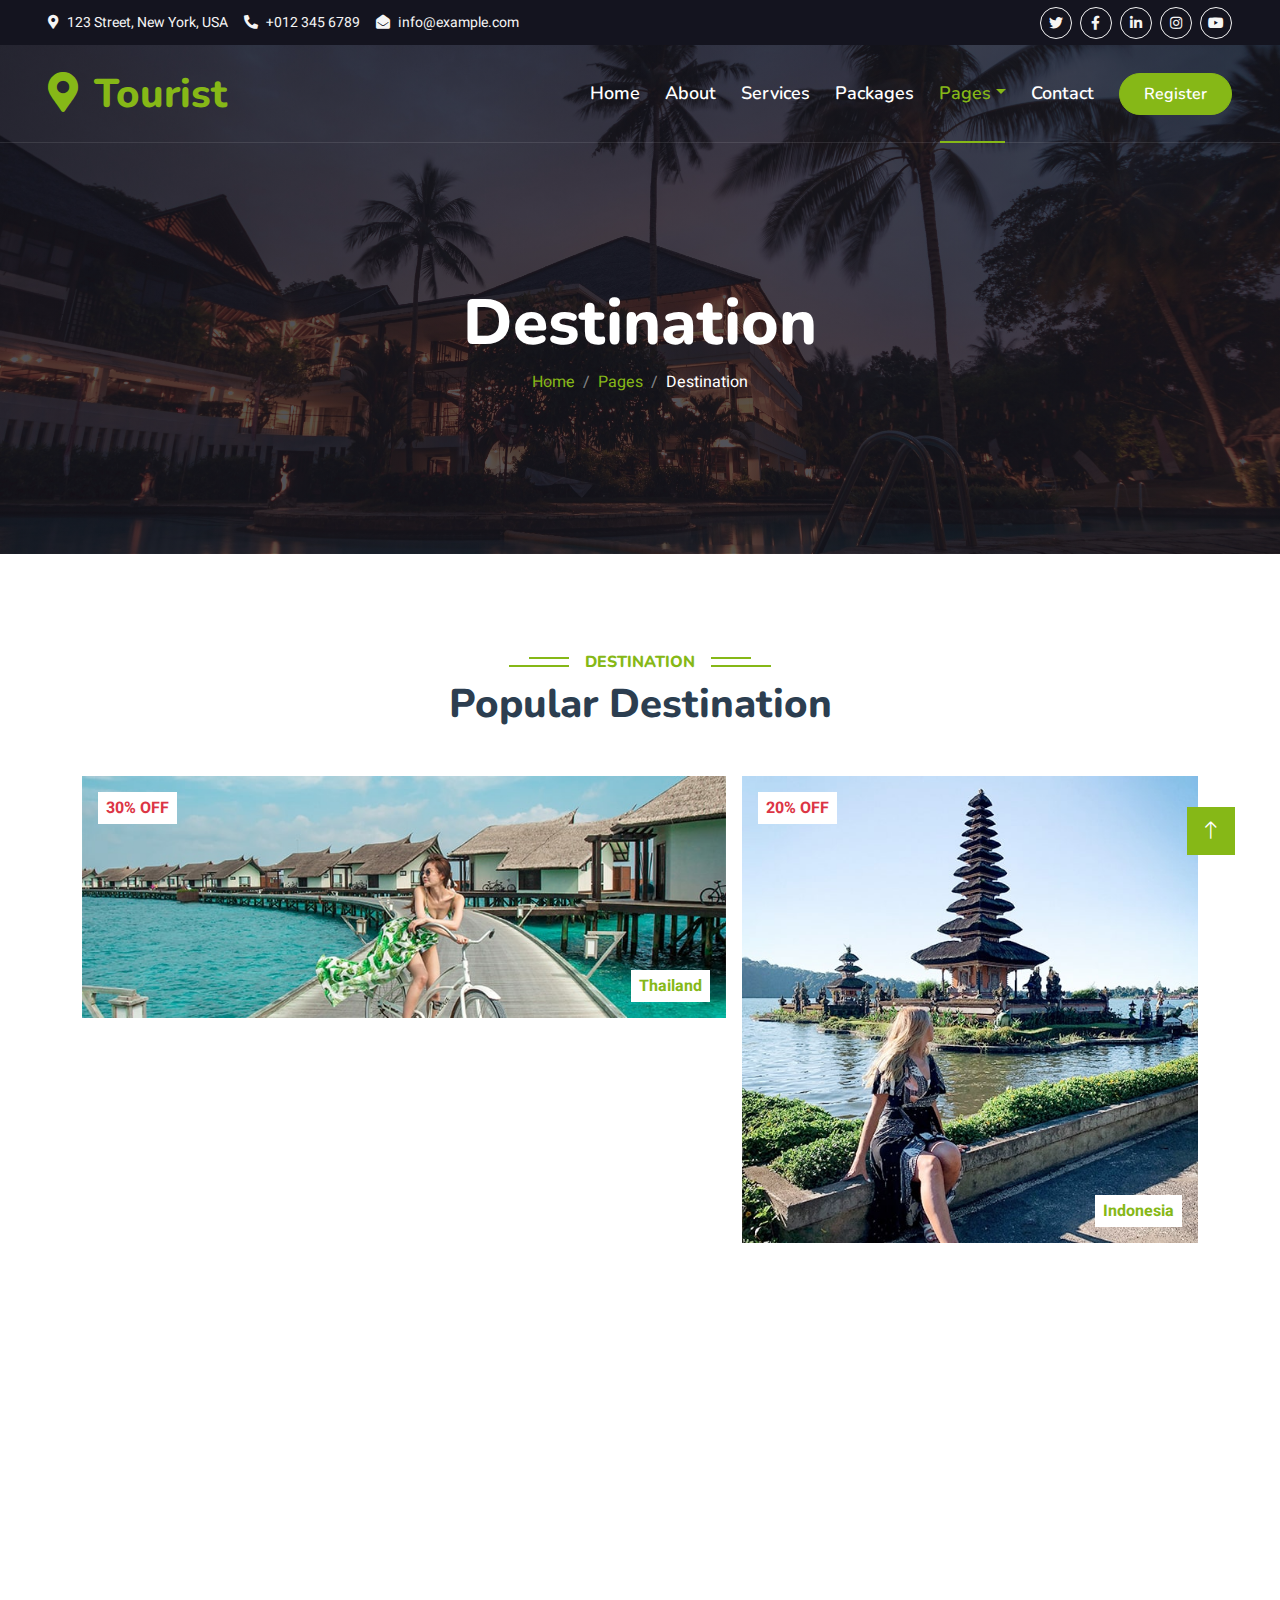
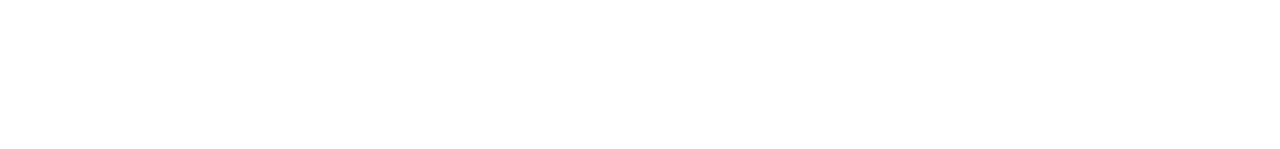
<file: destination.html>
<!DOCTYPE html>
<html lang="en">

<head>
    <meta charset="utf-8">
    <title>Tourist - Travel Agency HTML Template</title>
    <meta content="width=device-width, initial-scale=1.0" name="viewport">
    <meta content="" name="keywords">
    <meta content="" name="description">

    <!-- Favicon -->
    <link href="img/favicon.ico" rel="icon">

    <!-- Google Web Fonts -->
    <link rel="preconnect" href="https://fonts.googleapis.com">
    <link rel="preconnect" href="https://fonts.gstatic.com" crossorigin>
    <link href="https://fonts.googleapis.com/css2?family=Heebo:wght@400;500;600&family=Nunito:wght@600;700;800&display=swap" rel="stylesheet">

    <!-- Icon Font Stylesheet -->
    <link href="https://cdnjs.cloudflare.com/ajax/libs/font-awesome/5.10.0/css/all.min.css" rel="stylesheet">
    <link href="https://cdn.jsdelivr.net/npm/bootstrap-icons@1.4.1/font/bootstrap-icons.css" rel="stylesheet">

    <!-- Libraries Stylesheet -->
    <link href="lib/animate/animate.min.css" rel="stylesheet">
    <link href="lib/owlcarousel/assets/owl.carousel.min.css" rel="stylesheet">
    <link href="lib/tempusdominus/css/tempusdominus-bootstrap-4.min.css" rel="stylesheet" />

    <!-- Customized Bootstrap Stylesheet -->
    <link href="css/bootstrap.min.css" rel="stylesheet">

    <!-- Template Stylesheet -->
    <link href="css/style.css" rel="stylesheet">
</head>

<body>
    <!-- Spinner Start -->
    <div id="spinner" class="show bg-white position-fixed translate-middle w-100 vh-100 top-50 start-50 d-flex align-items-center justify-content-center">
        <div class="spinner-border text-primary" style="width: 3rem; height: 3rem;" role="status">
            <span class="sr-only">Loading...</span>
        </div>
    </div>
    <!-- Spinner End -->


    <!-- Topbar Start -->
    <div class="container-fluid bg-dark px-5 d-none d-lg-block">
        <div class="row gx-0">
            <div class="col-lg-8 text-center text-lg-start mb-2 mb-lg-0">
                <div class="d-inline-flex align-items-center" style="height: 45px;">
                    <small class="me-3 text-light"><i class="fa fa-map-marker-alt me-2"></i>123 Street, New York, USA</small>
                    <small class="me-3 text-light"><i class="fa fa-phone-alt me-2"></i>+012 345 6789</small>
                    <small class="text-light"><i class="fa fa-envelope-open me-2"></i>info@example.com</small>
                </div>
            </div>
            <div class="col-lg-4 text-center text-lg-end">
                <div class="d-inline-flex align-items-center" style="height: 45px;">
                    <a class="btn btn-sm btn-outline-light btn-sm-square rounded-circle me-2" href=""><i class="fab fa-twitter fw-normal"></i></a>
                    <a class="btn btn-sm btn-outline-light btn-sm-square rounded-circle me-2" href=""><i class="fab fa-facebook-f fw-normal"></i></a>
                    <a class="btn btn-sm btn-outline-light btn-sm-square rounded-circle me-2" href=""><i class="fab fa-linkedin-in fw-normal"></i></a>
                    <a class="btn btn-sm btn-outline-light btn-sm-square rounded-circle me-2" href=""><i class="fab fa-instagram fw-normal"></i></a>
                    <a class="btn btn-sm btn-outline-light btn-sm-square rounded-circle" href=""><i class="fab fa-youtube fw-normal"></i></a>
                </div>
            </div>
        </div>
    </div>
    <!-- Topbar End -->


    <!-- Navbar & Hero Start -->
    <div class="container-fluid position-relative p-0">
        <nav class="navbar navbar-expand-lg navbar-light px-4 px-lg-5 py-3 py-lg-0">
            <a href="" class="navbar-brand p-0">
                <h1 class="text-primary m-0"><i class="fa fa-map-marker-alt me-3"></i>Tourist</h1>
                <!-- <img src="img/logo.png" alt="Logo"> -->
            </a>
            <button class="navbar-toggler" type="button" data-bs-toggle="collapse" data-bs-target="#navbarCollapse">
                <span class="fa fa-bars"></span>
            </button>
            <div class="collapse navbar-collapse" id="navbarCollapse">
                <div class="navbar-nav ms-auto py-0">
                    <a href="index.html" class="nav-item nav-link">Home</a>
                    <a href="about.html" class="nav-item nav-link">About</a>
                    <a href="service.html" class="nav-item nav-link">Services</a>
                    <a href="package.html" class="nav-item nav-link">Packages</a>
                    <div class="nav-item dropdown">
                        <a href="#" class="nav-link dropdown-toggle active" data-bs-toggle="dropdown">Pages</a>
                        <div class="dropdown-menu m-0">
                            <a href="destination.html" class="dropdown-item active">Destination</a>
                            <a href="booking.html" class="dropdown-item">Booking</a>
                            <a href="team.html" class="dropdown-item">Travel Guides</a>
                            <a href="testimonial.html" class="dropdown-item">Testimonial</a>
                            <a href="404.html" class="dropdown-item">404 Page</a>
                        </div>
                    </div>
                    <a href="contact.html" class="nav-item nav-link">Contact</a>
                </div>
                <a href="registeration.html" class="btn btn-primary rounded-pill py-2 px-4">Register</a>
            </div>
        </nav>

        <div class="container-fluid bg-primary py-5 mb-5 hero-header">
            <div class="container py-5">
                <div class="row justify-content-center py-5">
                    <div class="col-lg-10 pt-lg-5 mt-lg-5 text-center">
                        <h1 class="display-3 text-white animated slideInDown">Destination</h1>
                        <nav aria-label="breadcrumb">
                            <ol class="breadcrumb justify-content-center">
                                <li class="breadcrumb-item"><a href="#">Home</a></li>
                                <li class="breadcrumb-item"><a href="#">Pages</a></li>
                                <li class="breadcrumb-item text-white active" aria-current="page">Destination</li>
                            </ol>
                        </nav>
                    </div>
                </div>
            </div>
        </div>
    </div>
    <!-- Navbar & Hero End -->


    <!-- Destination Start -->
    <div class="container-xxl py-5 destination">
        <div class="container">
            <div class="text-center wow fadeInUp" data-wow-delay="0.1s">
                <h6 class="section-title bg-white text-center text-primary px-3">Destination</h6>
                <h1 class="mb-5">Popular Destination</h1>
            </div>
            <div class="row g-3">
                <div class="col-lg-7 col-md-6">
                    <div class="row g-3">
                        <div class="col-lg-12 col-md-12 wow zoomIn" data-wow-delay="0.1s">
                            <a class="position-relative d-block overflow-hidden" href="">
                                <img class="img-fluid" src="img/destination-1.jpg" alt="">
                                <div class="bg-white text-danger fw-bold position-absolute top-0 start-0 m-3 py-1 px-2">30% OFF</div>
                                <div class="bg-white text-primary fw-bold position-absolute bottom-0 end-0 m-3 py-1 px-2">Thailand</div>
                            </a>
                        </div>
                        <div class="col-lg-6 col-md-12 wow zoomIn" data-wow-delay="0.3s">
                            <a class="position-relative d-block overflow-hidden" href="">
                                <img class="img-fluid" src="img/destination-2.jpg" alt="">
                                <div class="bg-white text-danger fw-bold position-absolute top-0 start-0 m-3 py-1 px-2">25% OFF</div>
                                <div class="bg-white text-primary fw-bold position-absolute bottom-0 end-0 m-3 py-1 px-2">Malaysia</div>
                            </a>
                        </div>
                        <div class="col-lg-6 col-md-12 wow zoomIn" data-wow-delay="0.5s">
                            <a class="position-relative d-block overflow-hidden" href="">
                                <img class="img-fluid" src="img/destination-3.jpg" alt="">
                                <div class="bg-white text-danger fw-bold position-absolute top-0 start-0 m-3 py-1 px-2">35% OFF</div>
                                <div class="bg-white text-primary fw-bold position-absolute bottom-0 end-0 m-3 py-1 px-2">Australia</div>
                            </a>
                        </div>
                    </div>
                </div>
                <div class="col-lg-5 col-md-6 wow zoomIn" data-wow-delay="0.7s" style="min-height: 350px;">
                    <a class="position-relative d-block h-100 overflow-hidden" href="">
                        <img class="img-fluid position-absolute w-100 h-100" src="img/destination-4.jpg" alt="" style="object-fit: cover;">
                        <div class="bg-white text-danger fw-bold position-absolute top-0 start-0 m-3 py-1 px-2">20% OFF</div>
                        <div class="bg-white text-primary fw-bold position-absolute bottom-0 end-0 m-3 py-1 px-2">Indonesia</div>
                    </a>
                </div>
            </div>
        </div>
    </div>
    <!-- Destination Start -->
        

    <!-- Footer Start -->
    <div class="container-fluid bg-dark text-light footer pt-5 mt-5 wow fadeIn" data-wow-delay="0.1s">
        <div class="container py-5">
            <div class="row g-5">
                <div class="col-lg-3 col-md-6">
                    <h4 class="text-white mb-3">Company</h4>
                    <a class="btn btn-link" href="">About Us</a>
                    <a class="btn btn-link" href="">Contact Us</a>
                    <a class="btn btn-link" href="">Privacy Policy</a>
                    <a class="btn btn-link" href="">Terms & Condition</a>
                    <a class="btn btn-link" href="">FAQs & Help</a>
                </div>
                <div class="col-lg-3 col-md-6">
                    <h4 class="text-white mb-3">Contact</h4>
                    <p class="mb-2"><i class="fa fa-map-marker-alt me-3"></i>123 Street, New York, USA</p>
                    <p class="mb-2"><i class="fa fa-phone-alt me-3"></i>+012 345 67890</p>
                    <p class="mb-2"><i class="fa fa-envelope me-3"></i>info@example.com</p>
                    <div class="d-flex pt-2">
                        <a class="btn btn-outline-light btn-social" href=""><i class="fab fa-twitter"></i></a>
                        <a class="btn btn-outline-light btn-social" href=""><i class="fab fa-facebook-f"></i></a>
                        <a class="btn btn-outline-light btn-social" href=""><i class="fab fa-youtube"></i></a>
                        <a class="btn btn-outline-light btn-social" href=""><i class="fab fa-linkedin-in"></i></a>
                    </div>
                </div>
                <div class="col-lg-3 col-md-6">
                    <h4 class="text-white mb-3">Gallery</h4>
                    <div class="row g-2 pt-2">
                        <div class="col-4">
                            <img class="img-fluid bg-light p-1" src="img/package-1.jpg" alt="">
                        </div>
                        <div class="col-4">
                            <img class="img-fluid bg-light p-1" src="img/package-2.jpg" alt="">
                        </div>
                        <div class="col-4">
                            <img class="img-fluid bg-light p-1" src="img/package-3.jpg" alt="">
                        </div>
                        <div class="col-4">
                            <img class="img-fluid bg-light p-1" src="img/package-2.jpg" alt="">
                        </div>
                        <div class="col-4">
                            <img class="img-fluid bg-light p-1" src="img/package-3.jpg" alt="">
                        </div>
                        <div class="col-4">
                            <img class="img-fluid bg-light p-1" src="img/package-1.jpg" alt="">
                        </div>
                    </div>
                </div>
                <div class="col-lg-3 col-md-6">
                    <h4 class="text-white mb-3">Newsletter</h4>
                    <p>Dolor amet sit justo amet elitr clita ipsum elitr est.</p>
                    <div class="position-relative mx-auto" style="max-width: 400px;">
                        <input class="form-control border-primary w-100 py-3 ps-4 pe-5" type="text" placeholder="Your email">
                        <button type="button" class="btn btn-primary py-2 position-absolute top-0 end-0 mt-2 me-2">SignUp</button>
                    </div>
                </div>
            </div>
        </div>
        <div class="container">
            <div class="copyright">
                <div class="row">
                    <div class="col-md-6 text-center text-md-start mb-3 mb-md-0">
                        &copy; <a class="border-bottom" href="#">Your Site Name</a>, All Right Reserved.

                        <!--/*** This template is free as long as you keep the footer author’s credit link/attribution link/backlink. If you'd like to use the template without the footer author’s credit link/attribution link/backlink, you can purchase the Credit Removal License from "https://htmlcodex.com/credit-removal". Thank you for your support. ***/-->
                        Designed By <a class="border-bottom" href="https://htmlcodex.com">HTML Codex</a>
                    </div>
                    <div class="col-md-6 text-center text-md-end">
                        <div class="footer-menu">
                            <a href="">Home</a>
                            <a href="">Cookies</a>
                            <a href="">Help</a>
                            <a href="">FQAs</a>
                        </div>
                    </div>
                </div>
            </div>
        </div>
    </div>
    <!-- Footer End -->


    <!-- Back to Top -->
    <a href="#" class="btn btn-lg btn-primary btn-lg-square back-to-top"><i class="bi bi-arrow-up"></i></a>


    <!-- JavaScript Libraries -->
    <script src="https://code.jquery.com/jquery-3.4.1.min.js"></script>
    <script src="https://cdn.jsdelivr.net/npm/bootstrap@5.0.0/dist/js/bootstrap.bundle.min.js"></script>
    <script src="lib/wow/wow.min.js"></script>
    <script src="lib/easing/easing.min.js"></script>
    <script src="lib/waypoints/waypoints.min.js"></script>
    <script src="lib/owlcarousel/owl.carousel.min.js"></script>
    <script src="lib/tempusdominus/js/moment.min.js"></script>
    <script src="lib/tempusdominus/js/moment-timezone.min.js"></script>
    <script src="lib/tempusdominus/js/tempusdominus-bootstrap-4.min.js"></script>

    <!-- Template Javascript -->
    <script src="js/main.js"></script>
</body>

</html>
</file>
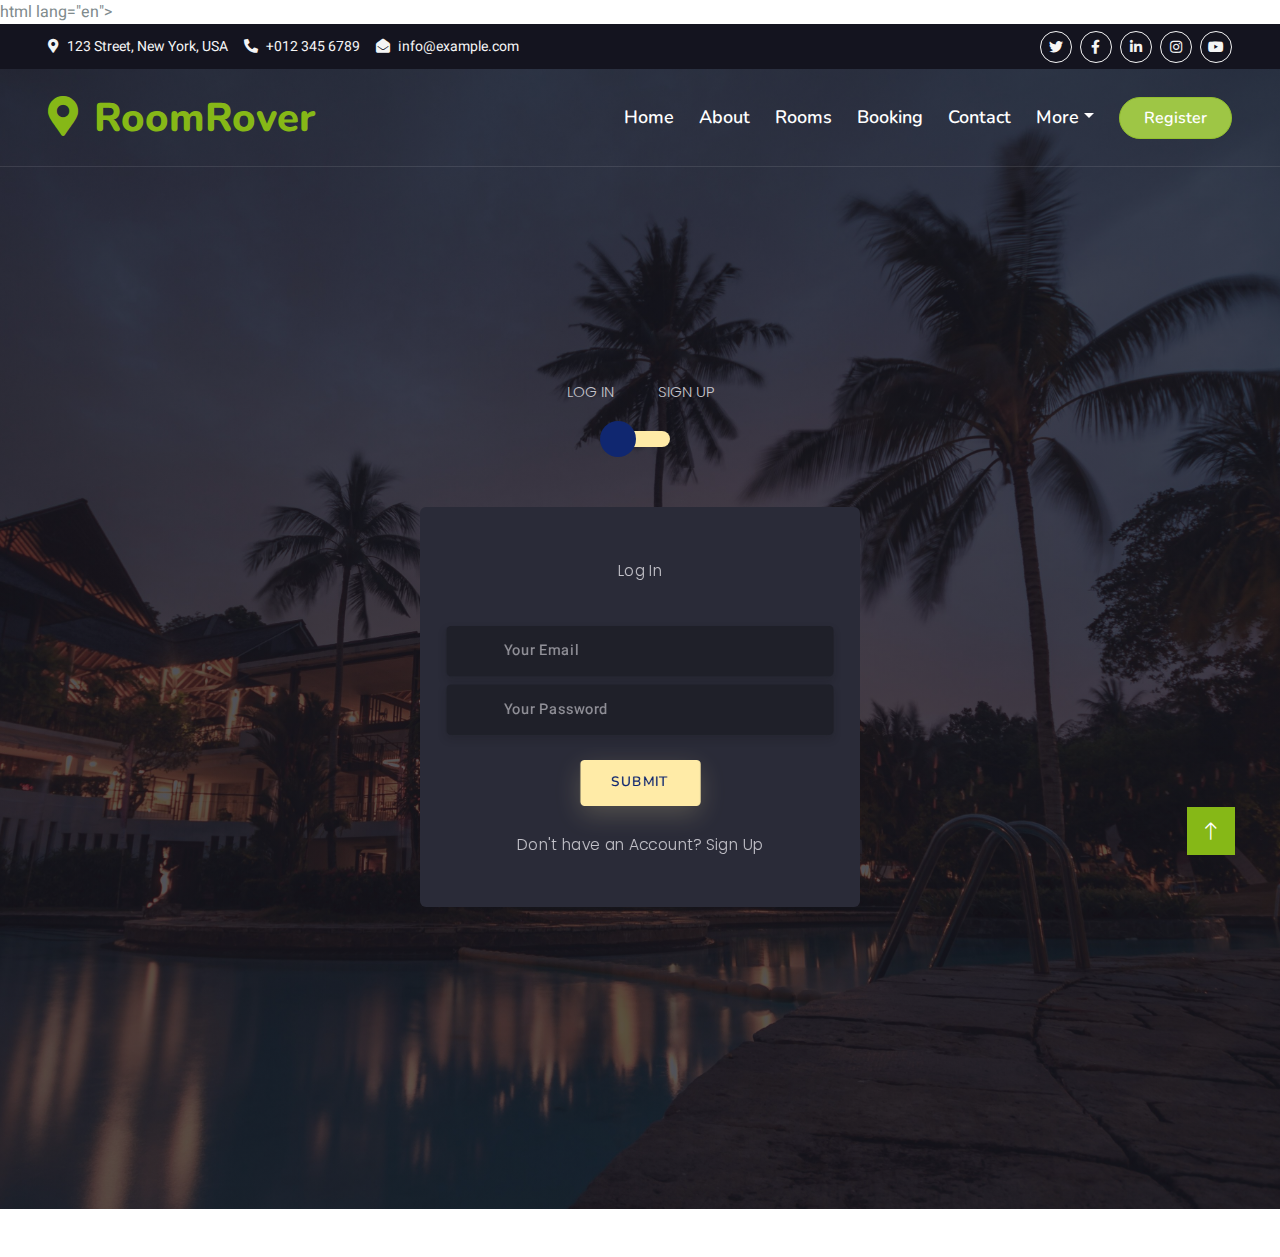
<file: registeration.html>
html lang="en">

<head>
    <meta charset="utf-8">
    <title>RoomRover - Registeration Page</title>
    <meta content="width=device-width, initial-scale=1.0" name="viewport">
    <meta content="" name="keywords">
    <meta content="" name="description">

    <!-- Favicon -->
    <link href="img/favicon.ico" rel="icon">

    <!-- Google Web Fonts -->
    <link rel="preconnect" href="https://fonts.googleapis.com">
    <link rel="preconnect" href="https://fonts.gstatic.com" crossorigin>
    <link href="https://fonts.googleapis.com/css2?family=Heebo:wght@400;500;600&family=Nunito:wght@600;700;800&display=swap" rel="stylesheet">

    <!-- Icon Font Stylesheet -->
    <link href="https://cdnjs.cloudflare.com/ajax/libs/font-awesome/5.10.0/css/all.min.css" rel="stylesheet">
    <link href="https://cdn.jsdelivr.net/npm/bootstrap-icons@1.4.1/font/bootstrap-icons.css" rel="stylesheet">

    <!-- Libraries Stylesheet -->
    <link href="lib/animate/animate.min.css" rel="stylesheet">
    <link href="lib/owlcarousel/assets/owl.carousel.min.css" rel="stylesheet">
    <link href="lib/tempusdominus/css/tempusdominus-bootstrap-4.min.css" rel="stylesheet" />

    <!-- Customized Bootstrap Stylesheet -->
    <link href="css/bootstrap.min.css" rel="stylesheet">

    <!-- Template Stylesheet -->
    <link href="css/style.css" rel="stylesheet">
</head>

<body>
    <!-- Spinner Start -->
    <div id="spinner" class="show bg-white position-fixed translate-middle w-100 vh-100 top-50 start-50 d-flex align-items-center justify-content-center">
        <div class="spinner-border text-primary" style="width: 3rem; height: 3rem;" role="status">
            <span class="sr-only">Loading...</span>
        </div>
    </div>
    <!-- Spinner End -->


    <!-- Topbar Start -->
    <div class="container-fluid bg-dark px-5 d-none d-lg-block">
        <div class="row gx-0">
            <div class="col-lg-8 text-center text-lg-start mb-2 mb-lg-0">
                <div class="d-inline-flex align-items-center" style="height: 45px;">
                    <small class="me-3 text-light"><i class="fa fa-map-marker-alt me-2"></i>123 Street, New York, USA</small>
                    <small class="me-3 text-light"><i class="fa fa-phone-alt me-2"></i>+012 345 6789</small>
                    <small class="text-light"><i class="fa fa-envelope-open me-2"></i>info@example.com</small>
                </div>
            </div>
            <div class="col-lg-4 text-center text-lg-end">
                <div class="d-inline-flex align-items-center" style="height: 45px;">
                    <a class="btn btn-sm btn-outline-light btn-sm-square rounded-circle me-2" href=""><i class="fab fa-twitter fw-normal"></i></a>
                    <a class="btn btn-sm btn-outline-light btn-sm-square rounded-circle me-2" href=""><i class="fab fa-facebook-f fw-normal"></i></a>
                    <a class="btn btn-sm btn-outline-light btn-sm-square rounded-circle me-2" href=""><i class="fab fa-linkedin-in fw-normal"></i></a>
                    <a class="btn btn-sm btn-outline-light btn-sm-square rounded-circle me-2" href=""><i class="fab fa-instagram fw-normal"></i></a>
                    <a class="btn btn-sm btn-outline-light btn-sm-square rounded-circle" href=""><i class="fab fa-youtube fw-normal"></i></a>
                </div>
            </div>
        </div>
    </div>
    <!-- Topbar End -->


    <!-- Navbar & Hero Start -->
    <div class="container-fluid position-relative p-0">
        <nav class="navbar navbar-expand-lg navbar-light px-4 px-lg-5 py-3 py-lg-0">
            <a href="" class="navbar-brand p-0">
                <h1 class="text-primary m-0"><i class="fa fa-map-marker-alt me-3"></i>RoomRover</h1>
                <!-- <img src="img/logo.png" alt="Logo"> -->
            </a>
            <button class="navbar-toggler" type="button" data-bs-toggle="collapse" data-bs-target="#navbarCollapse">
                <span class="fa fa-bars"></span>
            </button>
            <div class="collapse navbar-collapse" id="navbarCollapse">
                <div class="navbar-nav ms-auto py-0">
                    <a href="index.html" class="nav-item nav-link">Home</a>
                    <a href="about.html" class="nav-item nav-link">About</a>
                    <a href="package.html" class="nav-item nav-link">Rooms</a>


                    <a href="booking.html" class="nav-item nav-link">Booking</a>
                    <a href="contact.html" class="nav-item nav-link">Contact</a>
                    <div class="nav-item dropdown">
                        <a href="#" class="nav-link dropdown-toggle" data-bs-toggle="dropdown">More</a>
                        <div class="dropdown-menu m-0">

                            <a href="service.html" class="dropdown-item">Services</a>

                            <a href="testimonial.html" class="dropdown-item">Testimonials</a>

                        </div>
                    </div>
                </div>
                <a href="registeration.html" class="btn btn-primary rounded-pill py-2 px-4 active">Register</a>
            </div>
        </nav>

        <div class="container-fluid bg-primary py-5 mb-5 hero-header">
            <div class="container py-9">
                <div class="row justify-content-center py-5">
                    <div class="col-lg-20 pt-lg-15 mt-lg-5 text-center">



                        <div class="section-reg">
                            <div class="container">
                                <div class="row full-height justify-content-center">
                                    <div class="col-12 text-center align-self-center py-5">
                                        <div class="section pb-5 pt-5 pt-sm-2 text-center">
                                            <h6 class="mb-0 pb-3"><span>Log In </span><span>Sign Up</span></h6>
                                            <input class="checkbox" type="checkbox" id="reg-log" name="reg-log"/>
                                            <label for="reg-log"></label>
                                            <div class="card-3d-wrap mx-auto">
                                                <div class="card-3d-wrapper">
                                                    <div class="card-front">
                                                        <div class="center-wrap">
                                                            <div class="section text-center">
                                                                <h4 class="mb-4 pb-3">Log In</h4>
                                                                <form id="login-form">
                                                                    <div class="form-group">
                                                                        <input type="email" name="logemail" class="form-style" placeholder="Your Email" id="logemail" autocomplete="off">
                                                                        <i class="input-icon uil uil-at"></i>
                                                                    </div>
                                                                    <div class="form-group mt-2">
                                                                        <input type="password" name="logpass" class="form-style" placeholder="Your Password" id="logpass" autocomplete="off">
                                                                        <i class="input-icon uil uil-lock-alt"></i>
                                                                    </div>
                                                                    <button type="submit" class="btn mt-4">submit</button>
                                                                </form>
                                                                <p class="mb-0 mt-4 text-center"><a href="#0" class="link">Don't have an Account? Sign Up</a></p>
                                                            </div>
                                                        </div>
                                                    </div>
                                                    <div class="card-back">
                                                        <div class="center-wrap">
                                                            <div class="section text-center">
                                                                <h4 class="mb-4 pb-3">Sign Up</h4>
                                                                <form id="signup-form">
                                                                    <div class="form-group">
                                                                        <input type="text" name="logname" class="form-style" placeholder="Your Full Name" id="logname" autocomplete="off">
                                                                        <i class="input-icon uil uil-user"></i>
                                                                    </div>
                                                                    <div class="form-group mt-2">
                                                                        <input type="email" name="logemail" class="form-style" placeholder="Your Email" id="signup-email" autocomplete="off">
                                                                        <i class="input-icon uil uil-at"></i>
                                                                    </div>
                                                                    <div class="form-group mt-2">
                                                                        <input type="password" name="logpass" class="form-style" placeholder="Your Password" id="signup-pass" autocomplete="off">
                                                                        <i class="input-icon uil uil-lock-alt"></i>
                                                                    </div>
                                                                    <button type="submit" class="btn mt-4">submit</button>
                                                                </form>
                                                            </div>
                                                        </div>
                                                    </div>
                                                </div>
                                            </div>
                                        </div>
                                    </div>
                                </div>
                            </div>
                        </div>
                        
                    </div>
                </div>
            </div>
        </div>
    </div>
    <!-- Navbar & Hero End -->






    <!-- Back to Top -->
    <a href="#" class="btn btn-lg btn-primary btn-lg-square back-to-top"><i class="bi bi-arrow-up"></i></a>


    <!-- JavaScript Libraries -->
    <script src="https://code.jquery.com/jquery-3.4.1.min.js"></script>
    <script src="https://cdn.jsdelivr.net/npm/bootstrap@5.0.0/dist/js/bootstrap.bundle.min.js"></script>
    <script src="lib/wow/wow.min.js"></script>
    <script src="lib/easing/easing.min.js"></script>
    <script src="lib/waypoints/waypoints.min.js"></script>
    <script src="lib/owlcarousel/owl.carousel.min.js"></script>
    <script src="lib/tempusdominus/js/moment.min.js"></script>
    <script src="lib/tempusdominus/js/moment-timezone.min.js"></script>
    <script src="lib/tempusdominus/js/tempusdominus-bootstrap-4.min.js"></script>

    <!-- Template Javascript -->
    <script src="js/main.js"></script>
    <script>
        $(document).ready(function() {
            $('#login-form').on('submit', function(event) {
                event.preventDefault();
                const logemail = $('#logemail').val();
                const logpass = $('#logpass').val();

                $.ajax({
                    url: 'path/to/login/endpoint',
                    method: 'POST',
                    data: {
                        logemail: logemail,
                        logpass: logpass
                    },
                    success: function(response) {
                        // Handle successful login
                        alert('Login successful');
                    },
                    error: function() {
                        // Handle errors
                        alert('Login failed');
                    }
                });
            });

            $('#signup-form').on('submit', function(event) {
                event.preventDefault();
                const logname = $('#logname').val();
                const logemail = $('#signup-email').val();
                const logpass = $('#signup-pass').val();

                $.ajax({
                    url: 'path/to/signup/endpoint',
                    method: 'POST',
                    data: {
                        logname: logname,
                        logemail: logemail,
                        logpass: logpass
                    },
                    success: function(response) {
                        // Handle successful signup
                        alert('Sign up successful');
                    },
                    error: function() {
                        // Handle errors
                        alert('Sign up failed');
                    }
                });
            });
        });
    </script>
</body>

</html>
</file>
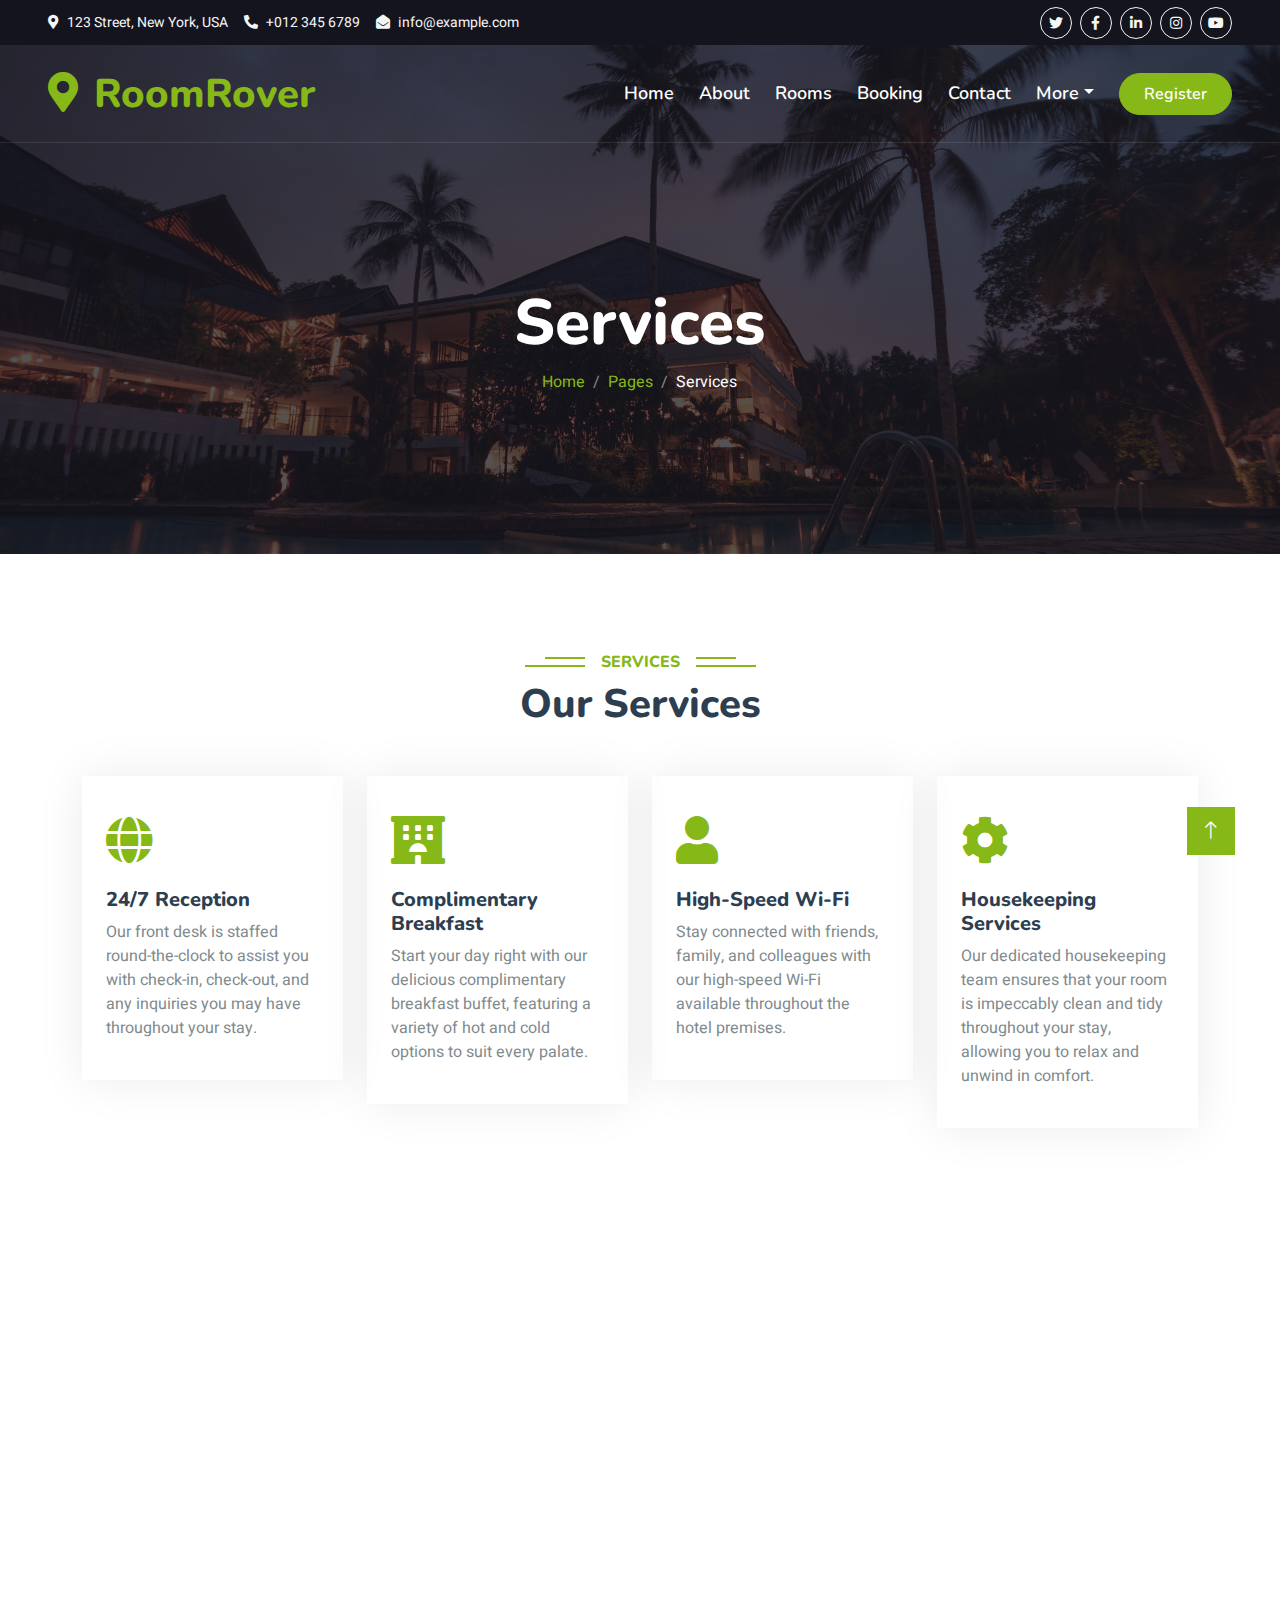
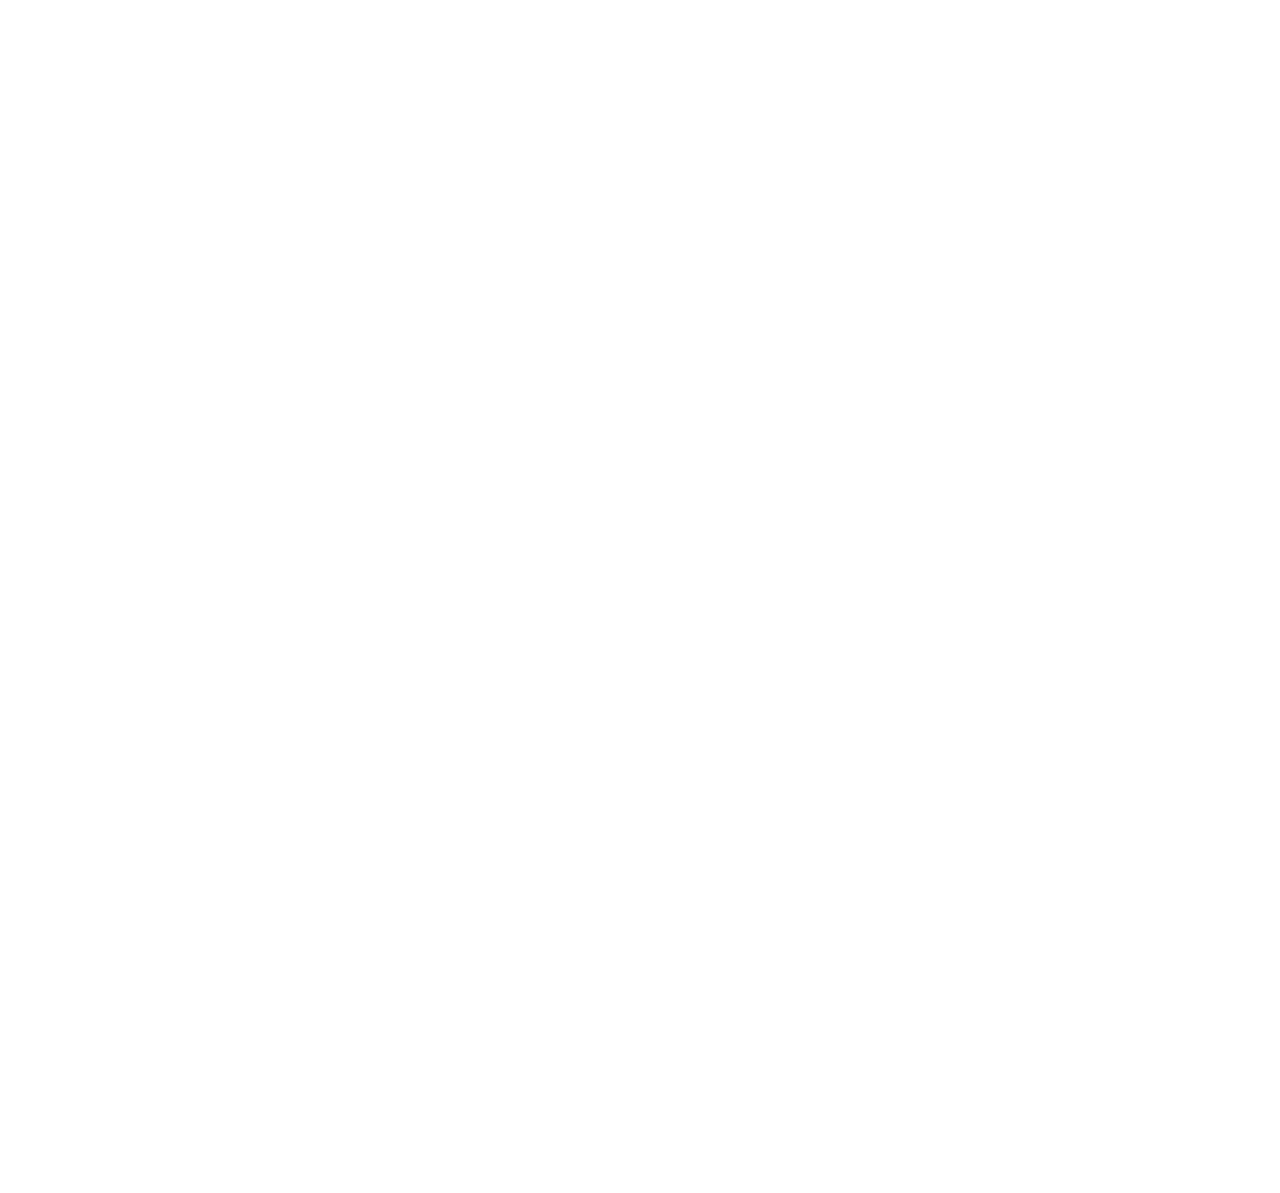
<file: service.html>
<!DOCTYPE html>
<html lang="en">

<head>
    <meta charset="utf-8">
    <title>RoomRover - Services</title>
    <meta content="width=device-width, initial-scale=1.0" name="viewport">
    <meta content="" name="keywords">
    <meta content="" name="description">

    <!-- Favicon -->
    <link href="img/favicon.ico" rel="icon">

    <!-- Google Web Fonts -->
    <link rel="preconnect" href="https://fonts.googleapis.com">
    <link rel="preconnect" href="https://fonts.gstatic.com" crossorigin>
    <link href="https://fonts.googleapis.com/css2?family=Heebo:wght@400;500;600&family=Nunito:wght@600;700;800&display=swap" rel="stylesheet">

    <!-- Icon Font Stylesheet -->
    <link href="https://cdnjs.cloudflare.com/ajax/libs/font-awesome/5.10.0/css/all.min.css" rel="stylesheet">
    <link href="https://cdn.jsdelivr.net/npm/bootstrap-icons@1.4.1/font/bootstrap-icons.css" rel="stylesheet">

    <!-- Libraries Stylesheet -->
    <link href="lib/animate/animate.min.css" rel="stylesheet">
    <link href="lib/owlcarousel/assets/owl.carousel.min.css" rel="stylesheet">
    <link href="lib/tempusdominus/css/tempusdominus-bootstrap-4.min.css" rel="stylesheet" />

    <!-- Customized Bootstrap Stylesheet -->
    <link href="css/bootstrap.min.css" rel="stylesheet">

    <!-- Template Stylesheet -->
    <link href="css/style.css" rel="stylesheet">
</head>

<body>
    <!-- Spinner Start -->
    <div id="spinner" class="show bg-white position-fixed translate-middle w-100 vh-100 top-50 start-50 d-flex align-items-center justify-content-center">
        <div class="spinner-border text-primary" style="width: 3rem; height: 3rem;" role="status">
            <span class="sr-only">Loading...</span>
        </div>
    </div>
    <!-- Spinner End -->


    <!-- Topbar Start -->
    <div class="container-fluid bg-dark px-5 d-none d-lg-block">
        <div class="row gx-0">
            <div class="col-lg-8 text-center text-lg-start mb-2 mb-lg-0">
                <div class="d-inline-flex align-items-center" style="height: 45px;">
                    <small class="me-3 text-light"><i class="fa fa-map-marker-alt me-2"></i>123 Street, New York, USA</small>
                    <small class="me-3 text-light"><i class="fa fa-phone-alt me-2"></i>+012 345 6789</small>
                    <small class="text-light"><i class="fa fa-envelope-open me-2"></i>info@example.com</small>
                </div>
            </div>
            <div class="col-lg-4 text-center text-lg-end">
                <div class="d-inline-flex align-items-center" style="height: 45px;">
                    <a class="btn btn-sm btn-outline-light btn-sm-square rounded-circle me-2" href=""><i class="fab fa-twitter fw-normal"></i></a>
                    <a class="btn btn-sm btn-outline-light btn-sm-square rounded-circle me-2" href=""><i class="fab fa-facebook-f fw-normal"></i></a>
                    <a class="btn btn-sm btn-outline-light btn-sm-square rounded-circle me-2" href=""><i class="fab fa-linkedin-in fw-normal"></i></a>
                    <a class="btn btn-sm btn-outline-light btn-sm-square rounded-circle me-2" href=""><i class="fab fa-instagram fw-normal"></i></a>
                    <a class="btn btn-sm btn-outline-light btn-sm-square rounded-circle" href=""><i class="fab fa-youtube fw-normal"></i></a>
                </div>
            </div>
        </div>
    </div>
    <!-- Topbar End -->


    <!-- Navbar & Hero Start -->
    <div class="container-fluid position-relative p-0">
        <nav class="navbar navbar-expand-lg navbar-light px-4 px-lg-5 py-3 py-lg-0">
            <a href="" class="navbar-brand p-0">
                <h1 class="text-primary m-0"><i class="fa fa-map-marker-alt me-3"></i>RoomRover</h1>
                <!-- <img src="img/logo.png" alt="Logo"> -->
            </a>
            <button class="navbar-toggler" type="button" data-bs-toggle="collapse" data-bs-target="#navbarCollapse">
                <span class="fa fa-bars"></span>
            </button>
            <div class="collapse navbar-collapse" id="navbarCollapse">
                <div class="navbar-nav ms-auto py-0">
                    <a href="index.html" class="nav-item nav-link">Home</a>
                    <a href="about.html" class="nav-item nav-link">About</a>
                    <a href="package.html" class="nav-item nav-link">Rooms</a>
                    
                   
                    <a href="booking.html" class="nav-item nav-link">Booking</a>
                    <a href="contact.html" class="nav-item nav-link">Contact</a>
                    <div class="nav-item dropdown">
                        <a href="#" class="nav-link dropdown-toggle" data-bs-toggle="dropdown">More</a>
                        <div class="dropdown-menu m-0">
                            
                            <a href="service.html" class="dropdown-item active">Services</a>
                           
                            <a href="testimonial.html" class="dropdown-item">Testimonials</a>
                            
                        </div>
                    </div>
                </div>
                <a href="registeration.html" class="btn btn-primary rounded-pill py-2 px-4">Register</a>
            </div>
        </nav>

        <div class="container-fluid bg-primary py-5 mb-5 hero-header">
            <div class="container py-5">
                <div class="row justify-content-center py-5">
                    <div class="col-lg-10 pt-lg-5 mt-lg-5 text-center">
                        <h1 class="display-3 text-white animated slideInDown">Services</h1>
                        <nav aria-label="breadcrumb">
                            <ol class="breadcrumb justify-content-center">
                                <li class="breadcrumb-item"><a href="#">Home</a></li>
                                <li class="breadcrumb-item"><a href="#">Pages</a></li>
                                <li class="breadcrumb-item text-white active" aria-current="page">Services</li>
                            </ol>
                        </nav>
                    </div>
                </div>
            </div>
        </div>
    </div>
    <!-- Navbar & Hero End -->


    <!-- Service Start -->
   <div class="container-xxl py-5">
        <div class="container">
            <div class="text-center wow fadeInUp" data-wow-delay="0.1s">
                <h6 class="section-title bg-white text-center text-primary px-3">Services</h6>
                <h1 class="mb-5">Our Services</h1>
            </div>
            <div class="row g-4">
                <div class="col-lg-3 col-sm-6 wow fadeInUp" data-wow-delay="0.1s">
                    <div class="service-item rounded pt-3">
                        <div class="p-4">
                            <i class="fa fa-3x fa-globe text-primary mb-4"></i>
                            <h5>24/7 Reception</h5>
                            <p>Our front desk is staffed round-the-clock to assist you with check-in, check-out, and any inquiries you may have throughout your stay.</p>
                        </div>
                    </div>
                </div>
                <div class="col-lg-3 col-sm-6 wow fadeInUp" data-wow-delay="0.3s">
                    <div class="service-item rounded pt-3">
                        <div class="p-4">
                            <i class="fa fa-3x fa-hotel text-primary mb-4"></i>
                            <h5>Complimentary Breakfast</h5>
                            <p>Start your day right with our delicious complimentary breakfast buffet, featuring a variety of hot and cold options to suit every palate.</p>
                        </div>
                    </div>
                </div>
                <div class="col-lg-3 col-sm-6 wow fadeInUp" data-wow-delay="0.5s">
                    <div class="service-item rounded pt-3">
                        <div class="p-4">
                            <i class="fa fa-3x fa-user text-primary mb-4"></i>
                            <h5>High-Speed Wi-Fi</h5>
                            <p>Stay connected with friends, family, and colleagues with our high-speed Wi-Fi available throughout the hotel premises.</p>
                        </div>
                    </div>
                </div>
                <div class="col-lg-3 col-sm-6 wow fadeInUp" data-wow-delay="0.7s">
                    <div class="service-item rounded pt-3">
                        <div class="p-4">
                            <i class="fa fa-3x fa-cog text-primary mb-4"></i>
                            <h5>Housekeeping Services</h5>
                            <p>Our dedicated housekeeping team ensures that your room is impeccably clean and tidy throughout your stay, allowing you to relax and unwind in comfort.</p>
                        </div>
                    </div>
                </div>
                <div class="col-lg-3 col-sm-6 wow fadeInUp" data-wow-delay="0.1s">
                    <div class="service-item rounded pt-3">
                        <div class="p-4">
                            <i class="fa fa-3x fa-globe text-primary mb-4"></i>
                            <h5>Concierge Assistance</h5>
                            <p>Let our knowledgeable concierge team assist you with restaurant reservations, tour bookings, transportation arrangements, and any other special requests to enhance your stay in Lahore.</p>
                        </div>
                    </div>
                </div>
                <div class="col-lg-3 col-sm-6 wow fadeInUp" data-wow-delay="0.3s">
                    <div class="service-item rounded pt-3">
                        <div class="p-4">
                            <i class="fa fa-3x fa-hotel text-primary mb-4"></i>
                            <h5>Fitness Center</h5>
                            <p>Maintain your fitness routine while traveling in our well-equipped fitness center, featuring state-of-the-art exercise equipment to help you stay active and energized.</p>
                        </div>
                    </div>
                </div>
                <div class="col-lg-3 col-sm-6 wow fadeInUp" data-wow-delay="0.5s">
                    <div class="service-item rounded pt-3">
                        <div class="p-4">
                            <i class="fa fa-3x fa-user text-primary mb-4"></i>
                            <h5>Business Facilities</h5>
                            <p>For our business travelers, we offer a range of business facilities including meeting rooms, audiovisual equipment rental, and printing services to ensure your work commitments are met seamlessly.</p>
                        </div>
                    </div>
                </div>
                <div class="col-lg-3 col-sm-6 wow fadeInUp" data-wow-delay="0.7s">
                    <div class="service-item rounded pt-3">
                        <div class="p-4">
                            <i class="fa fa-3x fa-cog text-primary mb-4"></i>
                            <h5>Airport Transfers</h5>
                            <p>Take the stress out of travel with our convenient airport transfer service, providing reliable transportation to and from Lahore's airports so you can focus on enjoying your trip.</p>
                        </div>
                    </div>
                </div>
            </div>
        </div>
    </div>
    <!-- Service End -->


    <!-- Testimonial Start -->
    <div class="container-xxl py-5 wow fadeInUp" data-wow-delay="0.1s">
        <div class="container">
            <div class="text-center">
                <h6 class="section-title bg-white text-center text-primary px-3">Testimonial</h6>
                <h1 class="mb-5">Our Clients Say!!!</h1>
            </div>
            <div class="owl-carousel testimonial-carousel position-relative">
                <div class="testimonial-item bg-white text-center border p-4">
                    <img class="bg-white rounded-circle shadow p-1 mx-auto mb-3" src="img/testimonial-1.jpg" style="width: 80px; height: 80px;">
                    <h5 class="mb-0">Sarah Thompson</h5>
                    <p>Lahore, Pakistan</p>
                    <p class="mb-0">My stay at RoomRover in Lahore was nothing short of exceptional! The staff went above and beyond to ensure I had a comfortable and enjoyable experience. The room was clean and well-appointed, and the breakfast buffet was delicious. I highly recommend RoomRover to anyone visiting Lahore.</p>
                </div>
                <div class="testimonial-item bg-white text-center border p-4">
                    <img class="bg-white rounded-circle shadow p-1 mx-auto mb-3" src="img/testimonial-2.jpg" style="width: 80px; height: 80px;">
                    <h5 class="mb-0">Ahmed Mahmood</h5>
                    <p>Lahore, Pakistan</p>
                    <p class="mt-2 mb-0">I was thoroughly impressed with the level of service at RoomRover. From the moment I checked in until the day of my departure, the staff was friendly, attentive, and always willing to assist with any requests. The hotel's convenient location made it easy for me to explore Lahore's attractions, and I appreciated the comfortable accommodations after a long day of sightseeing.</p>
                </div>
                <div class="testimonial-item bg-white text-center border p-4">
                    <img class="bg-white rounded-circle shadow p-1 mx-auto mb-3" src="img/testimonial-3.jpg" style="width: 80px; height: 80px;">
                    <h5 class="mb-0">Sheikh</h5>
                    <p>Lahore, Pakistan</p>
                    <p class="mt-2 mb-0">As a business traveler, I often stay in hotels around the world, and I must say that RoomRover exceeded my expectations. The executive room was spacious and well-equipped, providing me with everything I needed to work remotely during my stay. The high-speed Wi-Fi and business facilities made it easy for me to stay productive, and the complimentary breakfast was a nice touch. I will definitely be staying at RoomRover again on my next trip to Lahore.</p>
                </div>
                <div class="testimonial-item bg-white text-center border p-4">
                    <img class="bg-white rounded-circle shadow p-1 mx-auto mb-3" src="img/testimonial-4.jpg" style="width: 80px; height: 80px;">
                    <h5 class="mb-0">Ali and Zara Khan</h5>
                    <p>Lahore, Pakistan</p>
                    <p class="mt-2 mb-0">RoomRover truly made our honeymoon unforgettable! From the moment we arrived, we were greeted with warmth and hospitality. The honeymoon package exceeded our expectations, with champagne on arrival, a romantic candlelit dinner, and a beautifully decorated suite. We couldn't have asked for a more perfect start to our new life together. Thank you, RoomRover, for the memories that will last a lifetime!</p>
                </div>
            </div>
        </div>
    </div>
    <!-- Testimonial End -->
        

    <!-- Footer Start -->
    <div class="container-fluid bg-dark text-light footer pt-5 mt-5 wow fadeIn" data-wow-delay="0.1s">
        <div class="container py-5">
            <div class="row g-5">
                <div class="col-lg-3 col-md-6">
                    <h4 class="text-white mb-3">Company</h4>
                    <a class="btn btn-link" href="">About Us</a>
                    <a class="btn btn-link" href="">Contact Us</a>
                    <a class="btn btn-link" href="">Privacy Policy</a>
                    <a class="btn btn-link" href="">Terms & Condition</a>
                    <a class="btn btn-link" href="">FAQs & Help</a>
                </div>
                <div class="col-lg-3 col-md-6">
                    <h4 class="text-white mb-3">Contact</h4>
                    <p class="mb-2"><i class="fa fa-map-marker-alt me-3"></i>123 Street, New York, USA</p>
                    <p class="mb-2"><i class="fa fa-phone-alt me-3"></i>+012 345 67890</p>
                    <p class="mb-2"><i class="fa fa-envelope me-3"></i>info@example.com</p>
                    <div class="d-flex pt-2">
                        <a class="btn btn-outline-light btn-social" href=""><i class="fab fa-twitter"></i></a>
                        <a class="btn btn-outline-light btn-social" href=""><i class="fab fa-facebook-f"></i></a>
                        <a class="btn btn-outline-light btn-social" href=""><i class="fab fa-youtube"></i></a>
                        <a class="btn btn-outline-light btn-social" href=""><i class="fab fa-linkedin-in"></i></a>
                    </div>
                </div>
                <div class="col-lg-3 col-md-6">
                    <h4 class="text-white mb-3">Services</h4>
                    <a class="btn btn-link" href="">24/7 Reception</a>
                    <a class="btn btn-link" href="">Complimentary Breakfast</a>
                    <a class="btn btn-link" href="">High-Speed Wi-Fi</a>
                    <a class="btn btn-link" href="">Housekeeping Services</a>
                    <a class="btn btn-link" href="">Concierge Assistance</a>
                   
                </div>
                <div class="col-lg-3 col-md-6">
                    <h4 class="text-white mb-3">Newsletter</h4>
                    <p>Dolor amet sit justo amet elitr clita ipsum elitr est.</p>
                    <div class="position-relative mx-auto" style="max-width: 400px;">
                        <input class="form-control border-primary w-100 py-3 ps-4 pe-5" type="text" placeholder="Your email">
                        <button type="button" class="btn btn-primary py-2 position-absolute top-0 end-0 mt-2 me-2">SignUp</button>
                    </div>
                </div>
            </div>
        </div>
        <div class="container">
            <div class="copyright">
                <div class="row">
                    <div class="col-md-6 text-center text-md-start mb-3 mb-md-0">
                        &copy; <a class="border-bottom" href="@">RoomRover</a>, All Right Reserved.

                        <!--/*** This template is free as long as you keep the footer author’s credit link/attribution link/backlink. If you'd like to use the template without the footer author’s credit link/attribution link/backlink, you can purchase the Credit Removal License from "https://htmlcodex.com/credit-removal". Thank you for your support. ***/-->
                        Designed By <a class="border-bottom" href="https://htmlcodex.com">HTML Codex</a>
                    </div>
                    <div class="col-md-6 text-center text-md-end">
                        <div class="footer-menu">
                            <a href="">Home</a>
                            <a href="">Cookies</a>
                            <a href="">Help</a>
                            <a href="">FQAs</a>
                        </div>
                    </div>
                </div>
            </div>
        </div>
    </div>
    <!-- Footer End -->


    <!-- Back to Top -->
    <a href="#" class="btn btn-lg btn-primary btn-lg-square back-to-top"><i class="bi bi-arrow-up"></i></a>


    <!-- JavaScript Libraries -->
    <script src="https://code.jquery.com/jquery-3.4.1.min.js"></script>
    <script src="https://cdn.jsdelivr.net/npm/bootstrap@5.0.0/dist/js/bootstrap.bundle.min.js"></script>
    <script src="lib/wow/wow.min.js"></script>
    <script src="lib/easing/easing.min.js"></script>
    <script src="lib/waypoints/waypoints.min.js"></script>
    <script src="lib/owlcarousel/owl.carousel.min.js"></script>
    <script src="lib/tempusdominus/js/moment.min.js"></script>
    <script src="lib/tempusdominus/js/moment-timezone.min.js"></script>
    <script src="lib/tempusdominus/js/tempusdominus-bootstrap-4.min.js"></script>

    <!-- Template Javascript -->
    <script src="js/main.js"></script>
</body>

</html>
</file>
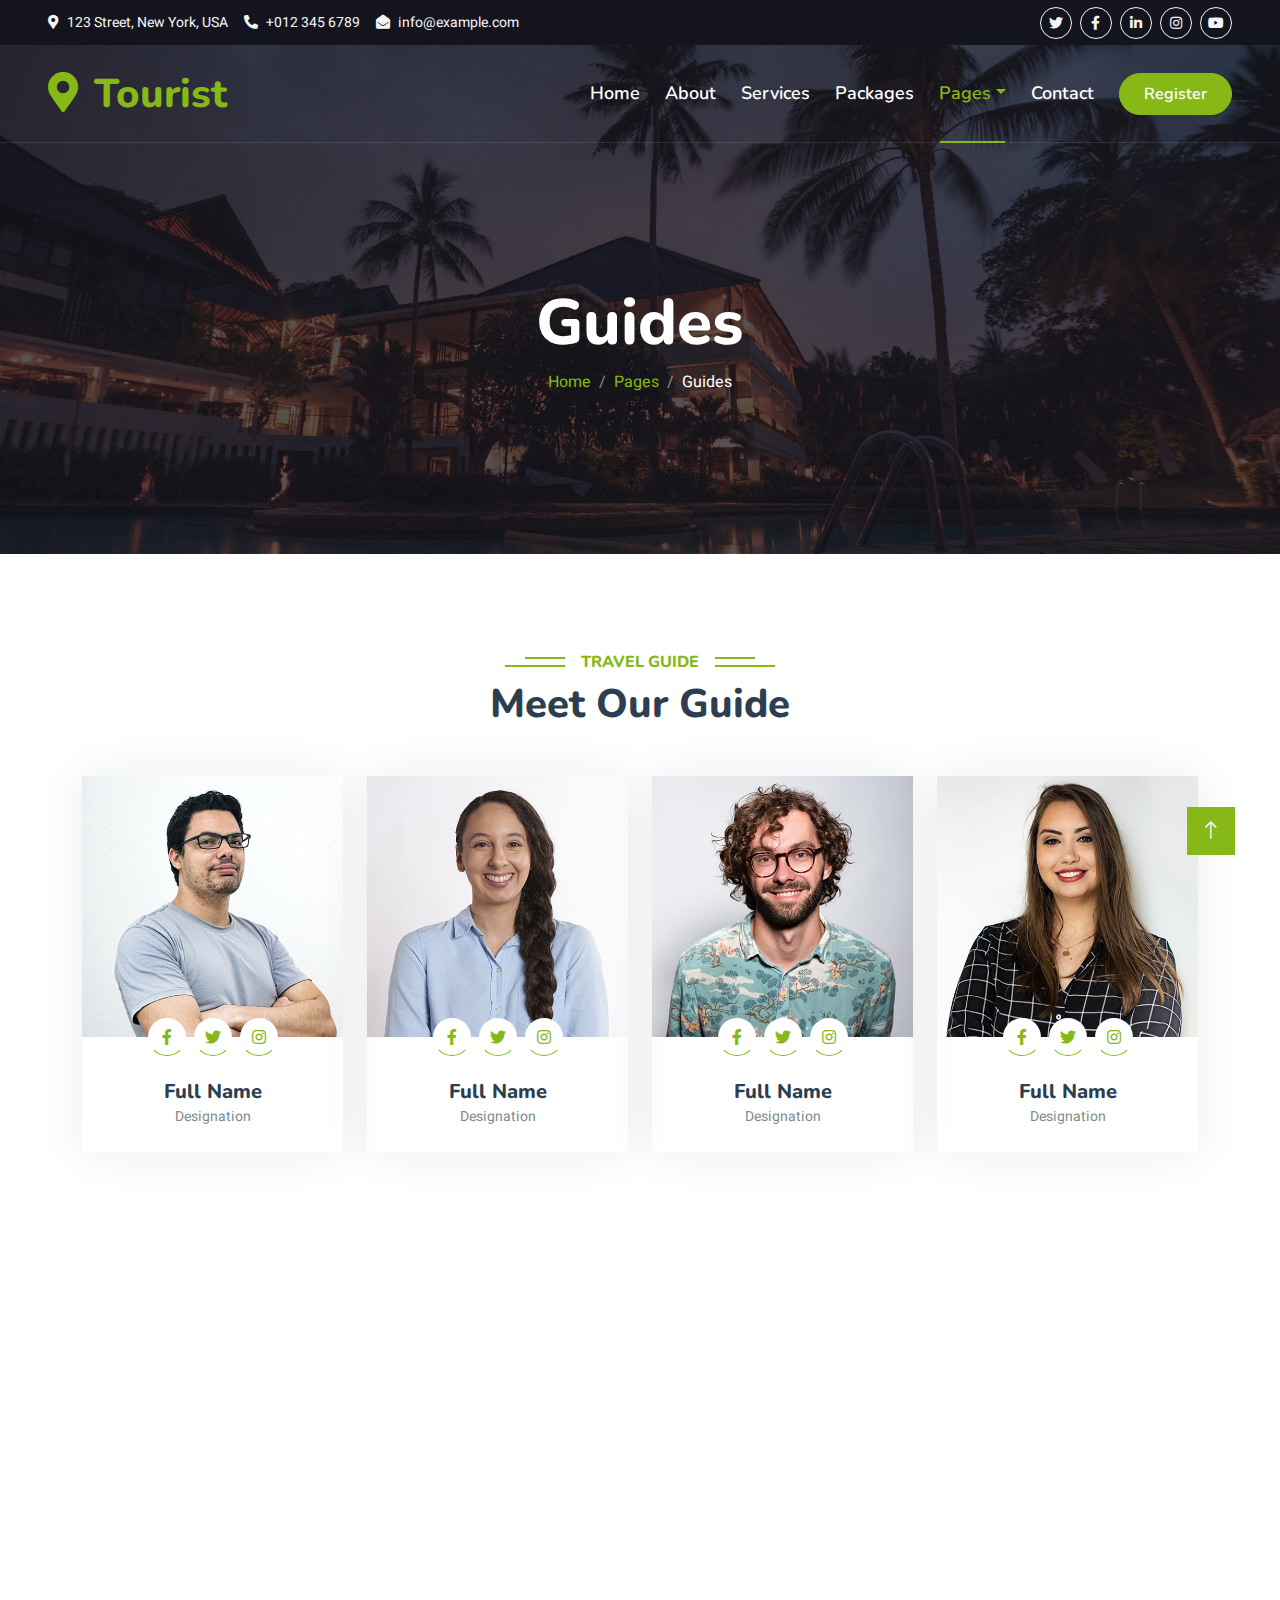
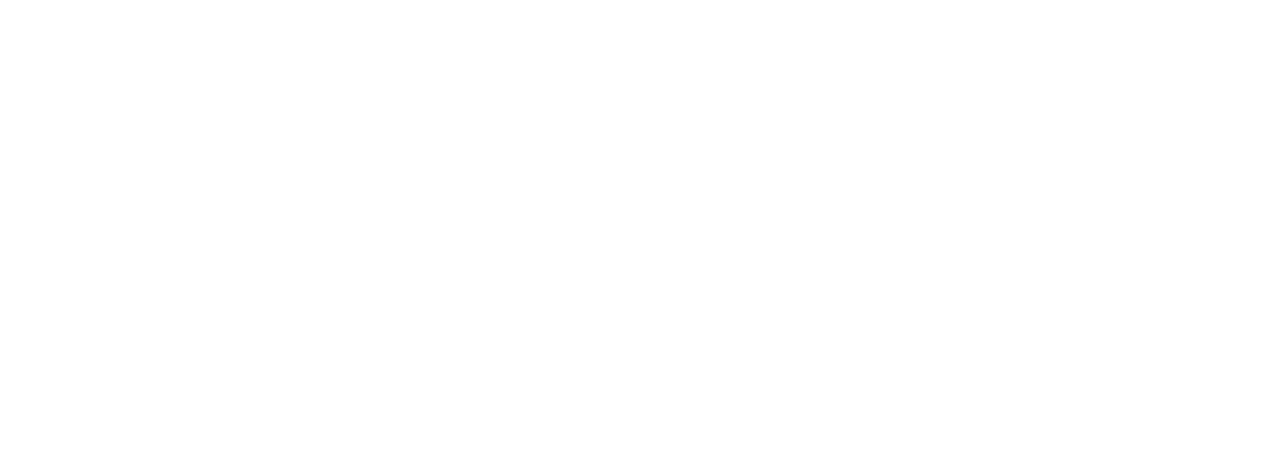
<file: team.html>
<!DOCTYPE html>
<html lang="en">

<head>
    <meta charset="utf-8">
    <title>Tourist - Travel Agency HTML Template</title>
    <meta content="width=device-width, initial-scale=1.0" name="viewport">
    <meta content="" name="keywords">
    <meta content="" name="description">

    <!-- Favicon -->
    <link href="img/favicon.ico" rel="icon">

    <!-- Google Web Fonts -->
    <link rel="preconnect" href="https://fonts.googleapis.com">
    <link rel="preconnect" href="https://fonts.gstatic.com" crossorigin>
    <link href="https://fonts.googleapis.com/css2?family=Heebo:wght@400;500;600&family=Nunito:wght@600;700;800&display=swap" rel="stylesheet">

    <!-- Icon Font Stylesheet -->
    <link href="https://cdnjs.cloudflare.com/ajax/libs/font-awesome/5.10.0/css/all.min.css" rel="stylesheet">
    <link href="https://cdn.jsdelivr.net/npm/bootstrap-icons@1.4.1/font/bootstrap-icons.css" rel="stylesheet">

    <!-- Libraries Stylesheet -->
    <link href="lib/animate/animate.min.css" rel="stylesheet">
    <link href="lib/owlcarousel/assets/owl.carousel.min.css" rel="stylesheet">
    <link href="lib/tempusdominus/css/tempusdominus-bootstrap-4.min.css" rel="stylesheet" />

    <!-- Customized Bootstrap Stylesheet -->
    <link href="css/bootstrap.min.css" rel="stylesheet">

    <!-- Template Stylesheet -->
    <link href="css/style.css" rel="stylesheet">
</head>

<body>
    <!-- Spinner Start -->
    <div id="spinner" class="show bg-white position-fixed translate-middle w-100 vh-100 top-50 start-50 d-flex align-items-center justify-content-center">
        <div class="spinner-border text-primary" style="width: 3rem; height: 3rem;" role="status">
            <span class="sr-only">Loading...</span>
        </div>
    </div>
    <!-- Spinner End -->


    <!-- Topbar Start -->
    <div class="container-fluid bg-dark px-5 d-none d-lg-block">
        <div class="row gx-0">
            <div class="col-lg-8 text-center text-lg-start mb-2 mb-lg-0">
                <div class="d-inline-flex align-items-center" style="height: 45px;">
                    <small class="me-3 text-light"><i class="fa fa-map-marker-alt me-2"></i>123 Street, New York, USA</small>
                    <small class="me-3 text-light"><i class="fa fa-phone-alt me-2"></i>+012 345 6789</small>
                    <small class="text-light"><i class="fa fa-envelope-open me-2"></i>info@example.com</small>
                </div>
            </div>
            <div class="col-lg-4 text-center text-lg-end">
                <div class="d-inline-flex align-items-center" style="height: 45px;">
                    <a class="btn btn-sm btn-outline-light btn-sm-square rounded-circle me-2" href=""><i class="fab fa-twitter fw-normal"></i></a>
                    <a class="btn btn-sm btn-outline-light btn-sm-square rounded-circle me-2" href=""><i class="fab fa-facebook-f fw-normal"></i></a>
                    <a class="btn btn-sm btn-outline-light btn-sm-square rounded-circle me-2" href=""><i class="fab fa-linkedin-in fw-normal"></i></a>
                    <a class="btn btn-sm btn-outline-light btn-sm-square rounded-circle me-2" href=""><i class="fab fa-instagram fw-normal"></i></a>
                    <a class="btn btn-sm btn-outline-light btn-sm-square rounded-circle" href=""><i class="fab fa-youtube fw-normal"></i></a>
                </div>
            </div>
        </div>
    </div>
    <!-- Topbar End -->


    <!-- Navbar & Hero Start -->
    <div class="container-fluid position-relative p-0">
        <nav class="navbar navbar-expand-lg navbar-light px-4 px-lg-5 py-3 py-lg-0">
            <a href="" class="navbar-brand p-0">
                <h1 class="text-primary m-0"><i class="fa fa-map-marker-alt me-3"></i>Tourist</h1>
                <!-- <img src="img/logo.png" alt="Logo"> -->
            </a>
            <button class="navbar-toggler" type="button" data-bs-toggle="collapse" data-bs-target="#navbarCollapse">
                <span class="fa fa-bars"></span>
            </button>
            <div class="collapse navbar-collapse" id="navbarCollapse">
                <div class="navbar-nav ms-auto py-0">
                    <a href="index.html" class="nav-item nav-link">Home</a>
                    <a href="about.html" class="nav-item nav-link">About</a>
                    <a href="service.html" class="nav-item nav-link">Services</a>
                    <a href="package.html" class="nav-item nav-link">Packages</a>
                    <div class="nav-item dropdown">
                        <a href="#" class="nav-link dropdown-toggle active" data-bs-toggle="dropdown">Pages</a>
                        <div class="dropdown-menu m-0">
                            <a href="destination.html" class="dropdown-item">Destination</a>
                            <a href="booking.html" class="dropdown-item">Booking</a>
                            <a href="team.html" class="dropdown-item active">Travel Guides</a>
                            <a href="testimonial.html" class="dropdown-item">Testimonial</a>
                            <a href="404.html" class="dropdown-item">404 Page</a>
                        </div>
                    </div>
                    <a href="contact.html" class="nav-item nav-link">Contact</a>
                </div>
                <a href="" class="btn btn-primary rounded-pill py-2 px-4">Register</a>
            </div>
        </nav>

        <div class="container-fluid bg-primary py-5 mb-5 hero-header">
            <div class="container py-5">
                <div class="row justify-content-center py-5">
                    <div class="col-lg-10 pt-lg-5 mt-lg-5 text-center">
                        <h1 class="display-3 text-white animated slideInDown">Guides</h1>
                        <nav aria-label="breadcrumb">
                            <ol class="breadcrumb justify-content-center">
                                <li class="breadcrumb-item"><a href="#">Home</a></li>
                                <li class="breadcrumb-item"><a href="#">Pages</a></li>
                                <li class="breadcrumb-item text-white active" aria-current="page">Guides</li>
                            </ol>
                        </nav>
                    </div>
                </div>
            </div>
        </div>
    </div>
    <!-- Navbar & Hero End -->


    <!-- Team Start -->
    <div class="container-xxl py-5">
        <div class="container">
            <div class="text-center wow fadeInUp" data-wow-delay="0.1s">
                <h6 class="section-title bg-white text-center text-primary px-3">Travel Guide</h6>
                <h1 class="mb-5">Meet Our Guide</h1>
            </div>
            <div class="row g-4">
                <div class="col-lg-3 col-md-6 wow fadeInUp" data-wow-delay="0.1s">
                    <div class="team-item">
                        <div class="overflow-hidden">
                            <img class="img-fluid" src="img/team-1.jpg" alt="">
                        </div>
                        <div class="position-relative d-flex justify-content-center" style="margin-top: -19px;">
                            <a class="btn btn-square mx-1" href=""><i class="fab fa-facebook-f"></i></a>
                            <a class="btn btn-square mx-1" href=""><i class="fab fa-twitter"></i></a>
                            <a class="btn btn-square mx-1" href=""><i class="fab fa-instagram"></i></a>
                        </div>
                        <div class="text-center p-4">
                            <h5 class="mb-0">Full Name</h5>
                            <small>Designation</small>
                        </div>
                    </div>
                </div>
                <div class="col-lg-3 col-md-6 wow fadeInUp" data-wow-delay="0.3s">
                    <div class="team-item">
                        <div class="overflow-hidden">
                            <img class="img-fluid" src="img/team-2.jpg" alt="">
                        </div>
                        <div class="position-relative d-flex justify-content-center" style="margin-top: -19px;">
                            <a class="btn btn-square mx-1" href=""><i class="fab fa-facebook-f"></i></a>
                            <a class="btn btn-square mx-1" href=""><i class="fab fa-twitter"></i></a>
                            <a class="btn btn-square mx-1" href=""><i class="fab fa-instagram"></i></a>
                        </div>
                        <div class="text-center p-4">
                            <h5 class="mb-0">Full Name</h5>
                            <small>Designation</small>
                        </div>
                    </div>
                </div>
                <div class="col-lg-3 col-md-6 wow fadeInUp" data-wow-delay="0.5s">
                    <div class="team-item">
                        <div class="overflow-hidden">
                            <img class="img-fluid" src="img/team-3.jpg" alt="">
                        </div>
                        <div class="position-relative d-flex justify-content-center" style="margin-top: -19px;">
                            <a class="btn btn-square mx-1" href=""><i class="fab fa-facebook-f"></i></a>
                            <a class="btn btn-square mx-1" href=""><i class="fab fa-twitter"></i></a>
                            <a class="btn btn-square mx-1" href=""><i class="fab fa-instagram"></i></a>
                        </div>
                        <div class="text-center p-4">
                            <h5 class="mb-0">Full Name</h5>
                            <small>Designation</small>
                        </div>
                    </div>
                </div>
                <div class="col-lg-3 col-md-6 wow fadeInUp" data-wow-delay="0.7s">
                    <div class="team-item">
                        <div class="overflow-hidden">
                            <img class="img-fluid" src="img/team-4.jpg" alt="">
                        </div>
                        <div class="position-relative d-flex justify-content-center" style="margin-top: -19px;">
                            <a class="btn btn-square mx-1" href=""><i class="fab fa-facebook-f"></i></a>
                            <a class="btn btn-square mx-1" href=""><i class="fab fa-twitter"></i></a>
                            <a class="btn btn-square mx-1" href=""><i class="fab fa-instagram"></i></a>
                        </div>
                        <div class="text-center p-4">
                            <h5 class="mb-0">Full Name</h5>
                            <small>Designation</small>
                        </div>
                    </div>
                </div>
                <div class="col-lg-3 col-md-6 wow fadeInUp" data-wow-delay="0.1s">
                    <div class="team-item">
                        <div class="overflow-hidden">
                            <img class="img-fluid" src="img/team-2.jpg" alt="">
                        </div>
                        <div class="position-relative d-flex justify-content-center" style="margin-top: -19px;">
                            <a class="btn btn-square mx-1" href=""><i class="fab fa-facebook-f"></i></a>
                            <a class="btn btn-square mx-1" href=""><i class="fab fa-twitter"></i></a>
                            <a class="btn btn-square mx-1" href=""><i class="fab fa-instagram"></i></a>
                        </div>
                        <div class="text-center p-4">
                            <h5 class="mb-0">Full Name</h5>
                            <small>Designation</small>
                        </div>
                    </div>
                </div>
                <div class="col-lg-3 col-md-6 wow fadeInUp" data-wow-delay="0.3s">
                    <div class="team-item">
                        <div class="overflow-hidden">
                            <img class="img-fluid" src="img/team-3.jpg" alt="">
                        </div>
                        <div class="position-relative d-flex justify-content-center" style="margin-top: -19px;">
                            <a class="btn btn-square mx-1" href=""><i class="fab fa-facebook-f"></i></a>
                            <a class="btn btn-square mx-1" href=""><i class="fab fa-twitter"></i></a>
                            <a class="btn btn-square mx-1" href=""><i class="fab fa-instagram"></i></a>
                        </div>
                        <div class="text-center p-4">
                            <h5 class="mb-0">Full Name</h5>
                            <small>Designation</small>
                        </div>
                    </div>
                </div>
                <div class="col-lg-3 col-md-6 wow fadeInUp" data-wow-delay="0.5s">
                    <div class="team-item">
                        <div class="overflow-hidden">
                            <img class="img-fluid" src="img/team-4.jpg" alt="">
                        </div>
                        <div class="position-relative d-flex justify-content-center" style="margin-top: -19px;">
                            <a class="btn btn-square mx-1" href=""><i class="fab fa-facebook-f"></i></a>
                            <a class="btn btn-square mx-1" href=""><i class="fab fa-twitter"></i></a>
                            <a class="btn btn-square mx-1" href=""><i class="fab fa-instagram"></i></a>
                        </div>
                        <div class="text-center p-4">
                            <h5 class="mb-0">Full Name</h5>
                            <small>Designation</small>
                        </div>
                    </div>
                </div>
                <div class="col-lg-3 col-md-6 wow fadeInUp" data-wow-delay="0.7s">
                    <div class="team-item">
                        <div class="overflow-hidden">
                            <img class="img-fluid" src="img/team-1.jpg" alt="">
                        </div>
                        <div class="position-relative d-flex justify-content-center" style="margin-top: -19px;">
                            <a class="btn btn-square mx-1" href=""><i class="fab fa-facebook-f"></i></a>
                            <a class="btn btn-square mx-1" href=""><i class="fab fa-twitter"></i></a>
                            <a class="btn btn-square mx-1" href=""><i class="fab fa-instagram"></i></a>
                        </div>
                        <div class="text-center p-4">
                            <h5 class="mb-0">Full Name</h5>
                            <small>Designation</small>
                        </div>
                    </div>
                </div>
            </div>
        </div>
    </div>
    <!-- Team End -->
        

    <!-- Footer Start -->
    <div class="container-fluid bg-dark text-light footer pt-5 mt-5 wow fadeIn" data-wow-delay="0.1s">
        <div class="container py-5">
            <div class="row g-5">
                <div class="col-lg-3 col-md-6">
                    <h4 class="text-white mb-3">Company</h4>
                    <a class="btn btn-link" href="">About Us</a>
                    <a class="btn btn-link" href="">Contact Us</a>
                    <a class="btn btn-link" href="">Privacy Policy</a>
                    <a class="btn btn-link" href="">Terms & Condition</a>
                    <a class="btn btn-link" href="">FAQs & Help</a>
                </div>
                <div class="col-lg-3 col-md-6">
                    <h4 class="text-white mb-3">Contact</h4>
                    <p class="mb-2"><i class="fa fa-map-marker-alt me-3"></i>123 Street, New York, USA</p>
                    <p class="mb-2"><i class="fa fa-phone-alt me-3"></i>+012 345 67890</p>
                    <p class="mb-2"><i class="fa fa-envelope me-3"></i>info@example.com</p>
                    <div class="d-flex pt-2">
                        <a class="btn btn-outline-light btn-social" href=""><i class="fab fa-twitter"></i></a>
                        <a class="btn btn-outline-light btn-social" href=""><i class="fab fa-facebook-f"></i></a>
                        <a class="btn btn-outline-light btn-social" href=""><i class="fab fa-youtube"></i></a>
                        <a class="btn btn-outline-light btn-social" href=""><i class="fab fa-linkedin-in"></i></a>
                    </div>
                </div>
                <div class="col-lg-3 col-md-6">
                    <h4 class="text-white mb-3">Gallery</h4>
                    <div class="row g-2 pt-2">
                        <div class="col-4">
                            <img class="img-fluid bg-light p-1" src="img/package-1.jpg" alt="">
                        </div>
                        <div class="col-4">
                            <img class="img-fluid bg-light p-1" src="img/package-2.jpg" alt="">
                        </div>
                        <div class="col-4">
                            <img class="img-fluid bg-light p-1" src="img/package-3.jpg" alt="">
                        </div>
                        <div class="col-4">
                            <img class="img-fluid bg-light p-1" src="img/package-2.jpg" alt="">
                        </div>
                        <div class="col-4">
                            <img class="img-fluid bg-light p-1" src="img/package-3.jpg" alt="">
                        </div>
                        <div class="col-4">
                            <img class="img-fluid bg-light p-1" src="img/package-1.jpg" alt="">
                        </div>
                    </div>
                </div>
                <div class="col-lg-3 col-md-6">
                    <h4 class="text-white mb-3">Newsletter</h4>
                    <p>Dolor amet sit justo amet elitr clita ipsum elitr est.</p>
                    <div class="position-relative mx-auto" style="max-width: 400px;">
                        <input class="form-control border-primary w-100 py-3 ps-4 pe-5" type="text" placeholder="Your email">
                        <button type="button" class="btn btn-primary py-2 position-absolute top-0 end-0 mt-2 me-2">SignUp</button>
                    </div>
                </div>
            </div>
        </div>
        <div class="container">
            <div class="copyright">
                <div class="row">
                    <div class="col-md-6 text-center text-md-start mb-3 mb-md-0">
                        &copy; <a class="border-bottom" href="#">Your Site Name</a>, All Right Reserved.

                        <!--/*** This template is free as long as you keep the footer author’s credit link/attribution link/backlink. If you'd like to use the template without the footer author’s credit link/attribution link/backlink, you can purchase the Credit Removal License from "https://htmlcodex.com/credit-removal". Thank you for your support. ***/-->
                        Designed By <a class="border-bottom" href="https://htmlcodex.com">HTML Codex</a>
                    </div>
                    <div class="col-md-6 text-center text-md-end">
                        <div class="footer-menu">
                            <a href="">Home</a>
                            <a href="">Cookies</a>
                            <a href="">Help</a>
                            <a href="">FQAs</a>
                        </div>
                    </div>
                </div>
            </div>
        </div>
    </div>
    <!-- Footer End -->


    <!-- Back to Top -->
    <a href="#" class="btn btn-lg btn-primary btn-lg-square back-to-top"><i class="bi bi-arrow-up"></i></a>


    <!-- JavaScript Libraries -->
    <script src="https://code.jquery.com/jquery-3.4.1.min.js"></script>
    <script src="https://cdn.jsdelivr.net/npm/bootstrap@5.0.0/dist/js/bootstrap.bundle.min.js"></script>
    <script src="lib/wow/wow.min.js"></script>
    <script src="lib/easing/easing.min.js"></script>
    <script src="lib/waypoints/waypoints.min.js"></script>
    <script src="lib/owlcarousel/owl.carousel.min.js"></script>
    <script src="lib/tempusdominus/js/moment.min.js"></script>
    <script src="lib/tempusdominus/js/moment-timezone.min.js"></script>
    <script src="lib/tempusdominus/js/tempusdominus-bootstrap-4.min.js"></script>

    <!-- Template Javascript -->
    <script src="js/main.js"></script>
</body>

</html>
</file>
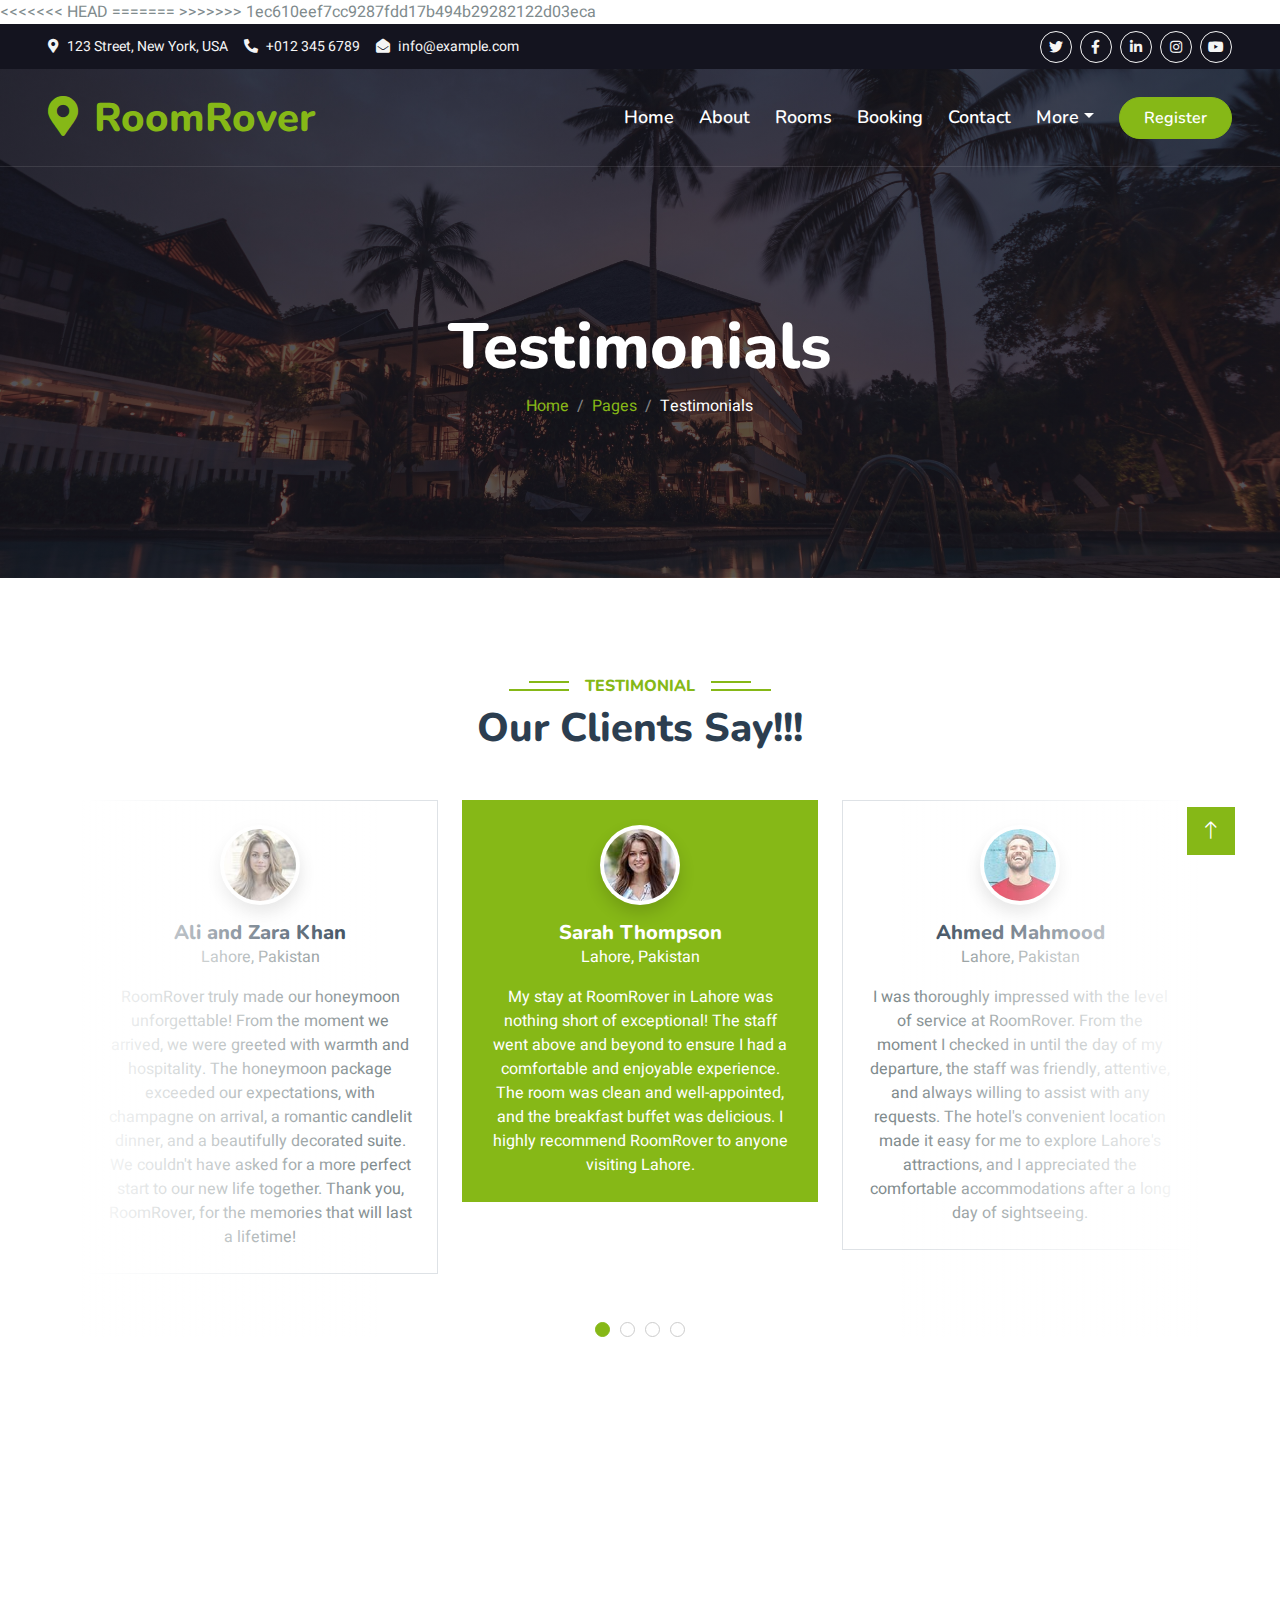
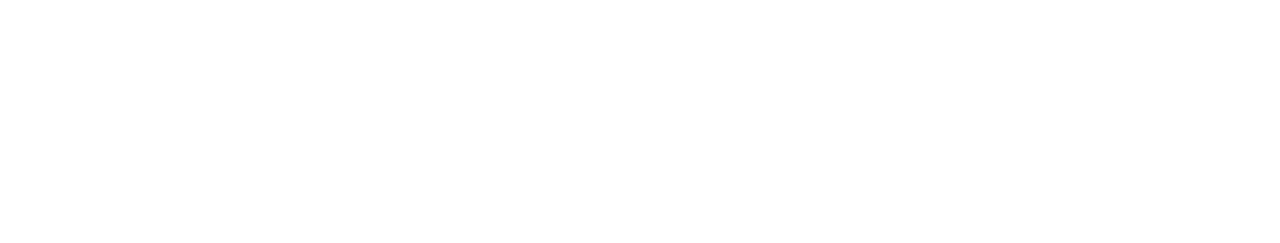
<file: testimonial.html>
<!DOCTYPE html>
<html lang="en">

<head>
    <meta charset="utf-8">
<<<<<<< HEAD
    <title>RoomRover - Testiominals</title>
=======
    <title>RoomRover - Testimonials</title>
>>>>>>> 1ec610eef7cc9287fdd17b494b29282122d03eca
    <meta content="width=device-width, initial-scale=1.0" name="viewport">
    <meta content="" name="keywords">
    <meta content="" name="description">

    <!-- Favicon -->
    <link href="img/favicon.ico" rel="icon">

    <!-- Google Web Fonts -->
    <link rel="preconnect" href="https://fonts.googleapis.com">
    <link rel="preconnect" href="https://fonts.gstatic.com" crossorigin>
    <link href="https://fonts.googleapis.com/css2?family=Heebo:wght@400;500;600&family=Nunito:wght@600;700;800&display=swap" rel="stylesheet">

    <!-- Icon Font Stylesheet -->
    <link href="https://cdnjs.cloudflare.com/ajax/libs/font-awesome/5.10.0/css/all.min.css" rel="stylesheet">
    <link href="https://cdn.jsdelivr.net/npm/bootstrap-icons@1.4.1/font/bootstrap-icons.css" rel="stylesheet">

    <!-- Libraries Stylesheet -->
    <link href="lib/animate/animate.min.css" rel="stylesheet">
    <link href="lib/owlcarousel/assets/owl.carousel.min.css" rel="stylesheet">
    <link href="lib/tempusdominus/css/tempusdominus-bootstrap-4.min.css" rel="stylesheet" />

    <!-- Customized Bootstrap Stylesheet -->
    <link href="css/bootstrap.min.css" rel="stylesheet">

    <!-- Template Stylesheet -->
    <link href="css/style.css" rel="stylesheet">
</head>

<body>
    <!-- Spinner Start -->
    <div id="spinner" class="show bg-white position-fixed translate-middle w-100 vh-100 top-50 start-50 d-flex align-items-center justify-content-center">
        <div class="spinner-border text-primary" style="width: 3rem; height: 3rem;" role="status">
            <span class="sr-only">Loading...</span>
        </div>
    </div>
    <!-- Spinner End -->


    <!-- Topbar Start -->
    <div class="container-fluid bg-dark px-5 d-none d-lg-block">
        <div class="row gx-0">
            <div class="col-lg-8 text-center text-lg-start mb-2 mb-lg-0">
                <div class="d-inline-flex align-items-center" style="height: 45px;">
                    <small class="me-3 text-light"><i class="fa fa-map-marker-alt me-2"></i>123 Street, New York, USA</small>
                    <small class="me-3 text-light"><i class="fa fa-phone-alt me-2"></i>+012 345 6789</small>
                    <small class="text-light"><i class="fa fa-envelope-open me-2"></i>info@example.com</small>
                </div>
            </div>
            <div class="col-lg-4 text-center text-lg-end">
                <div class="d-inline-flex align-items-center" style="height: 45px;">
                    <a class="btn btn-sm btn-outline-light btn-sm-square rounded-circle me-2" href=""><i class="fab fa-twitter fw-normal"></i></a>
                    <a class="btn btn-sm btn-outline-light btn-sm-square rounded-circle me-2" href=""><i class="fab fa-facebook-f fw-normal"></i></a>
                    <a class="btn btn-sm btn-outline-light btn-sm-square rounded-circle me-2" href=""><i class="fab fa-linkedin-in fw-normal"></i></a>
                    <a class="btn btn-sm btn-outline-light btn-sm-square rounded-circle me-2" href=""><i class="fab fa-instagram fw-normal"></i></a>
                    <a class="btn btn-sm btn-outline-light btn-sm-square rounded-circle" href=""><i class="fab fa-youtube fw-normal"></i></a>
                </div>
            </div>
        </div>
    </div>
    <!-- Topbar End -->


    <!-- Navbar & Hero Start -->
    <div class="container-fluid position-relative p-0">
        <nav class="navbar navbar-expand-lg navbar-light px-4 px-lg-5 py-3 py-lg-0">
            <a href="" class="navbar-brand p-0">
                <h1 class="text-primary m-0"><i class="fa fa-map-marker-alt me-3"></i>RoomRover</h1>
                <!-- <img src="img/logo.png" alt="Logo"> -->
            </a>
            <button class="navbar-toggler" type="button" data-bs-toggle="collapse" data-bs-target="#navbarCollapse">
                <span class="fa fa-bars"></span>
            </button>
            <div class="collapse navbar-collapse" id="navbarCollapse">
                <div class="navbar-nav ms-auto py-0">
                    <a href="index.html" class="nav-item nav-link">Home</a>
                    <a href="about.html" class="nav-item nav-link">About</a>
                    <a href="package.html" class="nav-item nav-link">Rooms</a>
                    
                   
                    <a href="booking.html" class="nav-item nav-link">Booking</a>
                    <a href="contact.html" class="nav-item nav-link">Contact</a>
                    <div class="nav-item dropdown">
                        <a href="#" class="nav-link dropdown-toggle" data-bs-toggle="dropdown">More</a>
                        <div class="dropdown-menu m-0">
                            
                            <a href="service.html" class="dropdown-item">Services</a>
                           
                            <a href="testimonial.html" class="dropdown-item active">Testimonials</a>
                            
                        </div>
                    </div>
                </div>
                <a href="registeration.html" class="btn btn-primary rounded-pill py-2 px-4">Register</a>
            </div>
        </nav>

        <div class="container-fluid bg-primary py-5 mb-5 hero-header">
            <div class="container py-5">
                <div class="row justify-content-center py-5">
                    <div class="col-lg-10 pt-lg-5 mt-lg-5 text-center">
                        <h1 class="display-3 text-white animated slideInDown">Testimonials</h1>
                        <nav aria-label="breadcrumb">
                            <ol class="breadcrumb justify-content-center">
                                <li class="breadcrumb-item"><a href="#">Home</a></li>
                                <li class="breadcrumb-item"><a href="#">Pages</a></li>
                                <li class="breadcrumb-item text-white active" aria-current="page">Testimonials</li>
                            </ol>
                        </nav>
                    </div>
                </div>
            </div>
        </div>
    </div>
    <!-- Navbar & Hero End -->


    <!-- Testimonial Start -->
    <div class="container-xxl py-5 wow fadeInUp" data-wow-delay="0.1s">
        <div class="container">
            <div class="text-center">
                <h6 class="section-title bg-white text-center text-primary px-3">Testimonial</h6>
                <h1 class="mb-5">Our Clients Say!!!</h1>
            </div>
            <div class="owl-carousel testimonial-carousel position-relative">
                <div class="testimonial-item bg-white text-center border p-4">
                    <img class="bg-white rounded-circle shadow p-1 mx-auto mb-3" src="img/testimonial-1.jpg" style="width: 80px; height: 80px;">
                    <h5 class="mb-0">Sarah Thompson</h5>
                    <p>Lahore, Pakistan</p>
                    <p class="mb-0">My stay at RoomRover in Lahore was nothing short of exceptional! The staff went above and beyond to ensure I had a comfortable and enjoyable experience. The room was clean and well-appointed, and the breakfast buffet was delicious. I highly recommend RoomRover to anyone visiting Lahore.</p>
                </div>
                <div class="testimonial-item bg-white text-center border p-4">
                    <img class="bg-white rounded-circle shadow p-1 mx-auto mb-3" src="img/testimonial-2.jpg" style="width: 80px; height: 80px;">
                    <h5 class="mb-0">Ahmed Mahmood</h5>
                    <p>Lahore, Pakistan</p>
                    <p class="mt-2 mb-0">I was thoroughly impressed with the level of service at RoomRover. From the moment I checked in until the day of my departure, the staff was friendly, attentive, and always willing to assist with any requests. The hotel's convenient location made it easy for me to explore Lahore's attractions, and I appreciated the comfortable accommodations after a long day of sightseeing.</p>
                </div>
                <div class="testimonial-item bg-white text-center border p-4">
                    <img class="bg-white rounded-circle shadow p-1 mx-auto mb-3" src="img/testimonial-3.jpg" style="width: 80px; height: 80px;">
                    <h5 class="mb-0">Sheikh</h5>
                    <p>Lahore, Pakistan</p>
                    <p class="mt-2 mb-0">As a business traveler, I often stay in hotels around the world, and I must say that RoomRover exceeded my expectations. The executive room was spacious and well-equipped, providing me with everything I needed to work remotely during my stay. The high-speed Wi-Fi and business facilities made it easy for me to stay productive, and the complimentary breakfast was a nice touch. I will definitely be staying at RoomRover again on my next trip to Lahore.</p>
                </div>
                <div class="testimonial-item bg-white text-center border p-4">
                    <img class="bg-white rounded-circle shadow p-1 mx-auto mb-3" src="img/testimonial-4.jpg" style="width: 80px; height: 80px;">
                    <h5 class="mb-0">Ali and Zara Khan</h5>
                    <p>Lahore, Pakistan</p>
                    <p class="mt-2 mb-0">RoomRover truly made our honeymoon unforgettable! From the moment we arrived, we were greeted with warmth and hospitality. The honeymoon package exceeded our expectations, with champagne on arrival, a romantic candlelit dinner, and a beautifully decorated suite. We couldn't have asked for a more perfect start to our new life together. Thank you, RoomRover, for the memories that will last a lifetime!</p>
                </div>
            </div>
        </div>
    </div>
    <!-- Testimonial End -->
        

    <!-- Footer Start -->
    <div class="container-fluid bg-dark text-light footer pt-5 mt-5 wow fadeIn" data-wow-delay="0.1s">
        <div class="container py-5">
            <div class="row g-5">
                <div class="col-lg-3 col-md-6">
                    <h4 class="text-white mb-3">Company</h4>
                    <a class="btn btn-link" href="">About Us</a>
                    <a class="btn btn-link" href="">Contact Us</a>
                    <a class="btn btn-link" href="">Privacy Policy</a>
                    <a class="btn btn-link" href="">Terms & Condition</a>
                    <a class="btn btn-link" href="">FAQs & Help</a>
                </div>
                <div class="col-lg-3 col-md-6">
                    <h4 class="text-white mb-3">Contact</h4>
                    <p class="mb-2"><i class="fa fa-map-marker-alt me-3"></i>123 Street, New York, USA</p>
                    <p class="mb-2"><i class="fa fa-phone-alt me-3"></i>+012 345 67890</p>
                    <p class="mb-2"><i class="fa fa-envelope me-3"></i>info@example.com</p>
                    <div class="d-flex pt-2">
                        <a class="btn btn-outline-light btn-social" href=""><i class="fab fa-twitter"></i></a>
                        <a class="btn btn-outline-light btn-social" href=""><i class="fab fa-facebook-f"></i></a>
                        <a class="btn btn-outline-light btn-social" href=""><i class="fab fa-youtube"></i></a>
                        <a class="btn btn-outline-light btn-social" href=""><i class="fab fa-linkedin-in"></i></a>
                    </div>
                </div>
                <div class="col-lg-3 col-md-6">
                    <h4 class="text-white mb-3">Services</h4>
                    <a class="btn btn-link" href="">24/7 Reception</a>
                    <a class="btn btn-link" href="">Complimentary Breakfast</a>
                    <a class="btn btn-link" href="">High-Speed Wi-Fi</a>
                    <a class="btn btn-link" href="">Housekeeping Services</a>
                    <a class="btn btn-link" href="">Concierge Assistance</a>
                   
                </div>
                <div class="col-lg-3 col-md-6">
                    <h4 class="text-white mb-3">Newsletter</h4>
                    <p>Subscribe to our Newsletter.</p>
                    <div class="position-relative mx-auto" style="max-width: 400px;">
                        <input class="form-control border-primary w-100 py-3 ps-4 pe-5" type="text" placeholder="Your email">
                        <button type="button" class="btn btn-primary py-2 position-absolute top-0 end-0 mt-2 me-2">SignUp</button>
                    </div>
                </div>
            </div>
        </div>
        <div class="container">
            <div class="copyright">
                <div class="row">
                    <div class="col-md-6 text-center text-md-start mb-3 mb-md-0">
                        &copy; <a class="border-bottom" href="#">RoomRover</a>, All Right Reserved.

                        <!--/*** This template is free as long as you keep the footer author’s credit link/attribution link/backlink. If you'd like to use the template without the footer author’s credit link/attribution link/backlink, you can purchase the Credit Removal License from "https://htmlcodex.com/credit-removal". Thank you for your support. ***/-->
                        Designed By <a class="border-bottom" href="https://htmlcodex.com">HTML Codex</a>
                    </div>
                    <div class="col-md-6 text-center text-md-end">
                        <div class="footer-menu">
                            <a href="">Home</a>
                            <a href="">Cookies</a>
                            <a href="">Help</a>
                            <a href="">FQAs</a>
                        </div>
                    </div>
                </div>
            </div>
        </div>
    </div>
    <!-- Footer End -->


    <!-- Back to Top -->
    <a href="#" class="btn btn-lg btn-primary btn-lg-square back-to-top"><i class="bi bi-arrow-up"></i></a>


    <!-- JavaScript Libraries -->
    <script src="https://code.jquery.com/jquery-3.4.1.min.js"></script>
    <script src="https://cdn.jsdelivr.net/npm/bootstrap@5.0.0/dist/js/bootstrap.bundle.min.js"></script>
    <script src="lib/wow/wow.min.js"></script>
    <script src="lib/easing/easing.min.js"></script>
    <script src="lib/waypoints/waypoints.min.js"></script>
    <script src="lib/owlcarousel/owl.carousel.min.js"></script>
    <script src="lib/tempusdominus/js/moment.min.js"></script>
    <script src="lib/tempusdominus/js/moment-timezone.min.js"></script>
    <script src="lib/tempusdominus/js/tempusdominus-bootstrap-4.min.js"></script>

    <!-- Template Javascript -->
    <script src="js/main.js"></script>
</body>

</html>
</file>
<file: css/style.css>
/********** Template CSS **********/
@import url('https://fonts.googleapis.com/css?family=Poppins:400,500,600,700,800,900');
:root {
    --primary: #86B817;
    --secondary: #FE8800;
    --light: #F5F5F5;
    --dark: #14141F;
}

.fw-medium {
    font-weight: 600 !important;
}

.fw-semi-bold {
    font-weight: 700 !important;
}

.back-to-top {
    position: fixed;
    display: none;
    right: 45px;
    bottom: 45px;
    z-index: 99;
}


/*** Spinner ***/
#spinner {
    opacity: 0;
    visibility: hidden;
    transition: opacity .5s ease-out, visibility 0s linear .5s;
    z-index: 99999;
}

#spinner.show {
    transition: opacity .5s ease-out, visibility 0s linear 0s;
    visibility: visible;
    opacity: 1;
}


/*** Button ***/
.btn {
    font-family: 'Nunito', sans-serif;
    font-weight: 600;
    transition: .5s;
}

.btn.btn-primary,
.btn.btn-secondary {
    color: #FFFFFF;
}

.btn-square {
    width: 38px;
    height: 38px;
}

.btn-sm-square {
    width: 32px;
    height: 32px;
}

.btn-lg-square {
    width: 48px;
    height: 48px;
}

.btn-square,
.btn-sm-square,
.btn-lg-square {
    padding: 0;
    display: flex;
    align-items: center;
    justify-content: center;
    font-weight: normal;
    border-radius: 0px;
}


/*** Navbar ***/
.navbar-light .navbar-nav .nav-link {
    font-family: 'Nunito', sans-serif;
    position: relative;
    margin-right: 25px;
    padding: 35px 0;
    color: #FFFFFF !important;
    font-size: 18px;
    font-weight: 600;
    outline: none;
    transition: .5s;
}

.sticky-top.navbar-light .navbar-nav .nav-link {
    padding: 20px 0;
    color: var(--dark) !important;
}

.navbar-light .navbar-nav .nav-link:hover,
.navbar-light .navbar-nav .nav-link.active {
    color: var(--primary) !important;
}

.navbar-light .navbar-brand img {
    max-height: 60px;
    transition: .5s;
}

.sticky-top.navbar-light .navbar-brand img {
    max-height: 45px;
}

@media (max-width: 991.98px) {
    .sticky-top.navbar-light {
        position: relative;
        background: #FFFFFF;
    }

    .navbar-light .navbar-collapse {
        margin-top: 15px;
        border-top: 1px solid #DDDDDD;
    }

    .navbar-light .navbar-nav .nav-link,
    .sticky-top.navbar-light .navbar-nav .nav-link {
        padding: 10px 0;
        margin-left: 0;
        color: var(--dark) !important;
    }

    .navbar-light .navbar-brand img {
        max-height: 45px;
    }
}

@media (min-width: 992px) {
    .navbar-light {
        position: absolute;
        width: 100%;
        top: 0;
        left: 0;
        border-bottom: 1px solid rgba(256, 256, 256, .1);
        z-index: 999;
    }
    
    .sticky-top.navbar-light {
        position: fixed;
        background: #FFFFFF;
    }

    .navbar-light .navbar-nav .nav-link::before {
        position: absolute;
        content: "";
        width: 0;
        height: 2px;
        bottom: -1px;
        left: 50%;
        background: var(--primary);
        transition: .5s;
    }

    .navbar-light .navbar-nav .nav-link:hover::before,
    .navbar-light .navbar-nav .nav-link.active::before {
        width: calc(100% - 2px);
        left: 1px;
    }

    .navbar-light .navbar-nav .nav-link.nav-contact::before {
        display: none;
    }
}


/*** Hero Header ***/
.hero-header {
    background: linear-gradient(rgba(20, 20, 31, .7), rgba(20, 20, 31, .7)), url(../img/pexels-pixabay-258154.jpg);
    background-position: center center;
    background-repeat: no-repeat;
    background-size: cover;
}

.breadcrumb-item + .breadcrumb-item::before {
    color: rgba(255, 255, 255, .5);
}


/*** Section Title ***/
.section-title {
    position: relative;
    display: inline-block;
    text-transform: uppercase;
}

.section-title::before {
    position: absolute;
    content: "";
    width: calc(100% + 80px);
    height: 2px;
    top: 4px;
    left: -40px;
    background: var(--primary);
    z-index: -1;
}

.section-title::after {
    position: absolute;
    content: "";
    width: calc(100% + 120px);
    height: 2px;
    bottom: 5px;
    left: -60px;
    background: var(--primary);
    z-index: -1;
}

.section-title.text-start::before {
    width: calc(100% + 40px);
    left: 0;
}

.section-title.text-start::after {
    width: calc(100% + 60px);
    left: 0;
}


/*** Service ***/
.service-item {
    box-shadow: 0 0 45px rgba(0, 0, 0, .08);
    transition: .5s;
}

.service-item:hover {
    background: var(--primary);
}

.service-item * {
    transition: .5s;
}

.service-item:hover * {
    color: var(--light) !important;
}


/*** Destination ***/
.destination img {
    transition: .5s;
}

.destination a:hover img {
    transform: scale(1.1);
}


/*** Package ***/
.package-item {
    box-shadow: 0 0 45px rgba(0, 0, 0, .08);
}

.package-item img {
    transition: .5s;
}

.package-item:hover img {
    transform: scale(1.1);
}


/*** Booking ***/
.booking {
    background: linear-gradient(rgba(15, 23, 43, .7), rgba(15, 23, 43, .7)), url(../img/swimming-pool-beach-luxury-hotel-outdoor-pools-spa-amara-dolce-vita-luxury-hotel-resort-tekirova-kemer-turkey.jpg);
    background-position: center center;
    background-repeat: no-repeat;
    background-size: cover;
}

/*** registration form ***/
.section-reg a {
	cursor: pointer;
  transition: all 200ms linear;
}
.section-reg a:hover {
	text-decoration: none;
}
.section-reg .link {
  color: #c4c3ca;
}
.section-reg .link:hover {
  color: #ffeba7;
}
.section-reg p {
  font-weight: 500;
  font-size: 14px;
  line-height: 1.7;
  font-family: 'Poppins', sans-serif;
	font-weight: 300;
	font-size: 15px;
	line-height: 1.7;
	color: #c4c3ca;
}
.section-reg h4 {
  font-weight: 600;
  font-family: 'Poppins', sans-serif;
	font-weight: 300;
	font-size: 15px;
	line-height: 1.7;
	color: #c4c3ca;
}
h6 span{
  padding: 0 20px;
  text-transform: uppercase;
  font-weight: 700;
  font-family: 'Poppins', sans-serif;
	font-weight: 300;
	font-size: 15px;
	line-height: 1.7;
	color: #c4c3ca;
}
.section-reg{
  position: relative;
  width: 100%;
  display: block;
}
.section-reg .full-height{
  min-height: 100vh;
}
[type="checkbox"]:checked,
[type="checkbox"]:not(:checked){
  position: absolute;
  left: -9999px;
}
.section-reg .checkbox:checked + label,
.section-reg .checkbox:not(:checked) + label{
  position: relative;
  display: block;
  text-align: center;
  width: 60px;
  height: 16px;
  border-radius: 8px;
  padding: 0;
  margin: 10px auto;
  cursor: pointer;
  background-color: #ffeba7;
}
.section-reg .checkbox:checked + label:before,
.section-reg .checkbox:not(:checked) + label:before{
  position: absolute;
  display: block;
  width: 36px;
  height: 36px;
  border-radius: 50%;
  color: #ffeba7;
  background-color: #102770;
  font-family: 'unicons';
  content: '\eb4f';
  z-index: 20;
  top: -10px;
  left: -10px;
  line-height: 36px;
  text-align: center;
  font-size: 24px;
  transition: all 0.5s ease;
}
.section-reg .checkbox:checked + label:before {
  transform: translateX(44px) rotate(-270deg);
}


.section-reg .card-3d-wrap {
  position: relative;
  width: 440px;
  max-width: 100%;
  height: 400px;
  -webkit-transform-style: preserve-3d;
  transform-style: preserve-3d;
  perspective: 800px;
  margin-top: 60px;
}
.section-reg .card-3d-wrapper {
  width: 100%;
  height: 100%;
  position:absolute;    
  top: 0;
  left: 0;  
  -webkit-transform-style: preserve-3d;
  transform-style: preserve-3d;
  transition: all 600ms ease-out; 
}
.section-reg .card-front, .card-back {
  width: 100%;
  height: 100%;
  background-color: #2a2b38;
  background-image: url('https://s3-us-west-2.amazonaws.com/s.cdpn.io/1462889/pat.svg');
  background-position: bottom center;
  background-repeat: no-repeat;
  background-size: 300%;
  position: absolute;
  border-radius: 6px;
  left: 0;
  top: 0;
  -webkit-transform-style: preserve-3d;
  transform-style: preserve-3d;
  -webkit-backface-visibility: hidden;
  -moz-backface-visibility: hidden;
  -o-backface-visibility: hidden;
  backface-visibility: hidden;
}
.section-reg .card-back {
  transform: rotateY(180deg);
}
.section-reg .checkbox:checked ~ .card-3d-wrap .card-3d-wrapper {
  transform: rotateY(180deg);
}
.section-reg .center-wrap{
  position: absolute;
  width: 100%;
  padding: 0 35px;
  top: 50%;
  left: 0;
  transform: translate3d(0, -50%, 35px) perspective(100px);
  z-index: 20;
  display: block;
}


.section-reg .form-group{ 
  position: relative;
  display: block;
    margin: 0;
    padding: 0;
}
.section-reg .form-style {
  padding: 13px 20px;
  padding-left: 55px;
  height: 48px;
  width: 100%;
  font-weight: 500;
  border-radius: 4px;
  font-size: 14px;
  line-height: 22px;
  letter-spacing: 0.5px;
  outline: none;
  color: #c4c3ca;
  background-color: #1f2029;
  border: none;
  -webkit-transition: all 200ms linear;
  transition: all 200ms linear;
  box-shadow: 0 4px 8px 0 rgba(21,21,21,.2);
}
.section-reg .form-style:focus,
.section-reg .form-style:active {
  border: none;
  outline: none;
  box-shadow: 0 4px 8px 0 rgba(21,21,21,.2);
}
.section-reg .input-icon {
  position: absolute;
  top: 0;
  left: 18px;
  height: 48px;
  font-size: 24px;
  line-height: 48px;
  text-align: left;
  color: #ffeba7;
  -webkit-transition: all 200ms linear;
    transition: all 200ms linear;
}

.section-reg .form-group input:-ms-input-placeholder  {
  color: #c4c3ca;
  opacity: 0.7;
  -webkit-transition: all 200ms linear;
    transition: all 200ms linear;
}
.section-reg .form-group input::-moz-placeholder  {
  color: #c4c3ca;
  opacity: 0.7;
  -webkit-transition: all 200ms linear;
    transition: all 200ms linear;
}
.section-reg .form-group input:-moz-placeholder  {
  color: #c4c3ca;
  opacity: 0.7;
  -webkit-transition: all 200ms linear;
    transition: all 200ms linear;
}
.section-reg .form-group input::-webkit-input-placeholder  {
  color: #c4c3ca;
  opacity: 0.7;
  -webkit-transition: all 200ms linear;
    transition: all 200ms linear;
}
.section-reg .form-group input:focus:-ms-input-placeholder  {
  opacity: 0;
  -webkit-transition: all 200ms linear;
    transition: all 200ms linear;
}
.section-reg .form-group input:focus::-moz-placeholder  {
  opacity: 0;
  -webkit-transition: all 200ms linear;
    transition: all 200ms linear;
}
.section-reg .form-group input:focus:-moz-placeholder  {
  opacity: 0;
  -webkit-transition: all 200ms linear;
    transition: all 200ms linear;
}
.section-reg .form-group input:focus::-webkit-input-placeholder  {
  opacity: 0;
  -webkit-transition: all 200ms linear;
    transition: all 200ms linear;
}

.section-reg .btn{  
  border-radius: 4px;
  height: 44px;
  font-size: 13px;
  font-weight: 600;
  text-transform: uppercase;
  -webkit-transition : all 200ms linear;
  transition: all 200ms linear;
  padding: 0 30px;
  letter-spacing: 1px;
  display: -webkit-inline-flex;
  display: -ms-inline-flexbox;
  display: inline-flex;
  -webkit-align-items: center;
  -moz-align-items: center;
  -ms-align-items: center;
  align-items: center;
  -webkit-justify-content: center;
  -moz-justify-content: center;
  -ms-justify-content: center;
  justify-content: center;
  -ms-flex-pack: center;
  text-align: center;
  border: none;
  background-color: #ffeba7;
  color: #102770;
  box-shadow: 0 8px 24px 0 rgba(255,235,167,.2);
}
.section-reg .btn:active,
.section-reg .btn:focus{  
  background-color: #86B817;
  color: #ffeba7;
  box-shadow: 0 8px 24px 0 rgba(16,39,112,.2);
}
.section-reg .btn:hover{  
  background-color: #86B817;
  color: #ffeba7;
  box-shadow: 0 8px 24px 0 rgba(16,39,112,.2);
}




.section-reg .logo {
	position: absolute;
	top: 30px;
	right: 30px;
	display: block;
	z-index: 100;
	transition: all 250ms linear;
}
.section-reg .logo img {
	height: 26px;
	width: auto;
	display: block;
}




/*** Team ***/
.team-item {
    box-shadow: 0 0 45px rgba(0, 0, 0, .08);
}

.team-item img {
    transition: .5s;
}

.team-item:hover img {
    transform: scale(1.1);
}

.team-item .btn {
    background: #FFFFFF;
    color: var(--primary);
    border-radius: 20px;
    border-bottom: 1px solid var(--primary);
}

.team-item .btn:hover {
    background: var(--primary);
    color: #FFFFFF;
}


/*** Testimonial ***/
.testimonial-carousel::before {
    position: absolute;
    content: "";
    top: 0;
    left: 0;
    height: 100%;
    width: 0;
    background: linear-gradient(to right, rgba(255, 255, 255, 1) 0%, rgba(255, 255, 255, 0) 100%);
    z-index: 1;
}

.testimonial-carousel::after {
    position: absolute;
    content: "";
    top: 0;
    right: 0;
    height: 100%;
    width: 0;
    background: linear-gradient(to left, rgba(255, 255, 255, 1) 0%, rgba(255, 255, 255, 0) 100%);
    z-index: 1;
}

@media (min-width: 768px) {
    .testimonial-carousel::before,
    .testimonial-carousel::after {
        width: 200px;
    }
}

@media (min-width: 992px) {
    .testimonial-carousel::before,
    .testimonial-carousel::after {
        width: 300px;
    }
}

.testimonial-carousel .owl-item .testimonial-item,
.testimonial-carousel .owl-item.center .testimonial-item * {
    transition: .5s;
}

.testimonial-carousel .owl-item.center .testimonial-item {
    background: var(--primary) !important;
    border-color: var(--primary) !important;
}

.testimonial-carousel .owl-item.center .testimonial-item * {
    color: #FFFFFF !important;
}

.testimonial-carousel .owl-dots {
    margin-top: 24px;
    display: flex;
    align-items: flex-end;
    justify-content: center;
}

.testimonial-carousel .owl-dot {
    position: relative;
    display: inline-block;
    margin: 0 5px;
    width: 15px;
    height: 15px;
    border: 1px solid #CCCCCC;
    border-radius: 15px;
    transition: .5s;
}

.testimonial-carousel .owl-dot.active {
    background: var(--primary);
    border-color: var(--primary);
}


/*** Footer ***/
.footer .btn.btn-social {
    margin-right: 5px;
    width: 35px;
    height: 35px;
    display: flex;
    align-items: center;
    justify-content: center;
    color: var(--light);
    font-weight: normal;
    border: 1px solid #FFFFFF;
    border-radius: 35px;
    transition: .3s;
}

.footer .btn.btn-social:hover {
    color: var(--primary);
}

.footer .btn.btn-link {
    display: block;
    margin-bottom: 5px;
    padding: 0;
    text-align: left;
    color: #FFFFFF;
    font-size: 15px;
    font-weight: normal;
    text-transform: capitalize;
    transition: .3s;
}

.footer .btn.btn-link::before {
    position: relative;
    content: "\f105";
    font-family: "Font Awesome 5 Free";
    font-weight: 900;
    margin-right: 10px;
}

.footer .btn.btn-link:hover {
    letter-spacing: 1px;
    box-shadow: none;
}

.footer .copyright {
    padding: 25px 0;
    font-size: 15px;
    border-top: 1px solid rgba(256, 256, 256, .1);
}

.footer .copyright a {
    color: var(--light);
}

.footer .footer-menu a {
    margin-right: 15px;
    padding-right: 15px;
    border-right: 1px solid rgba(255, 255, 255, .1);
}

.footer .footer-menu a:last-child {
    margin-right: 0;
    padding-right: 0;
    border-right: none;
}
</file>
